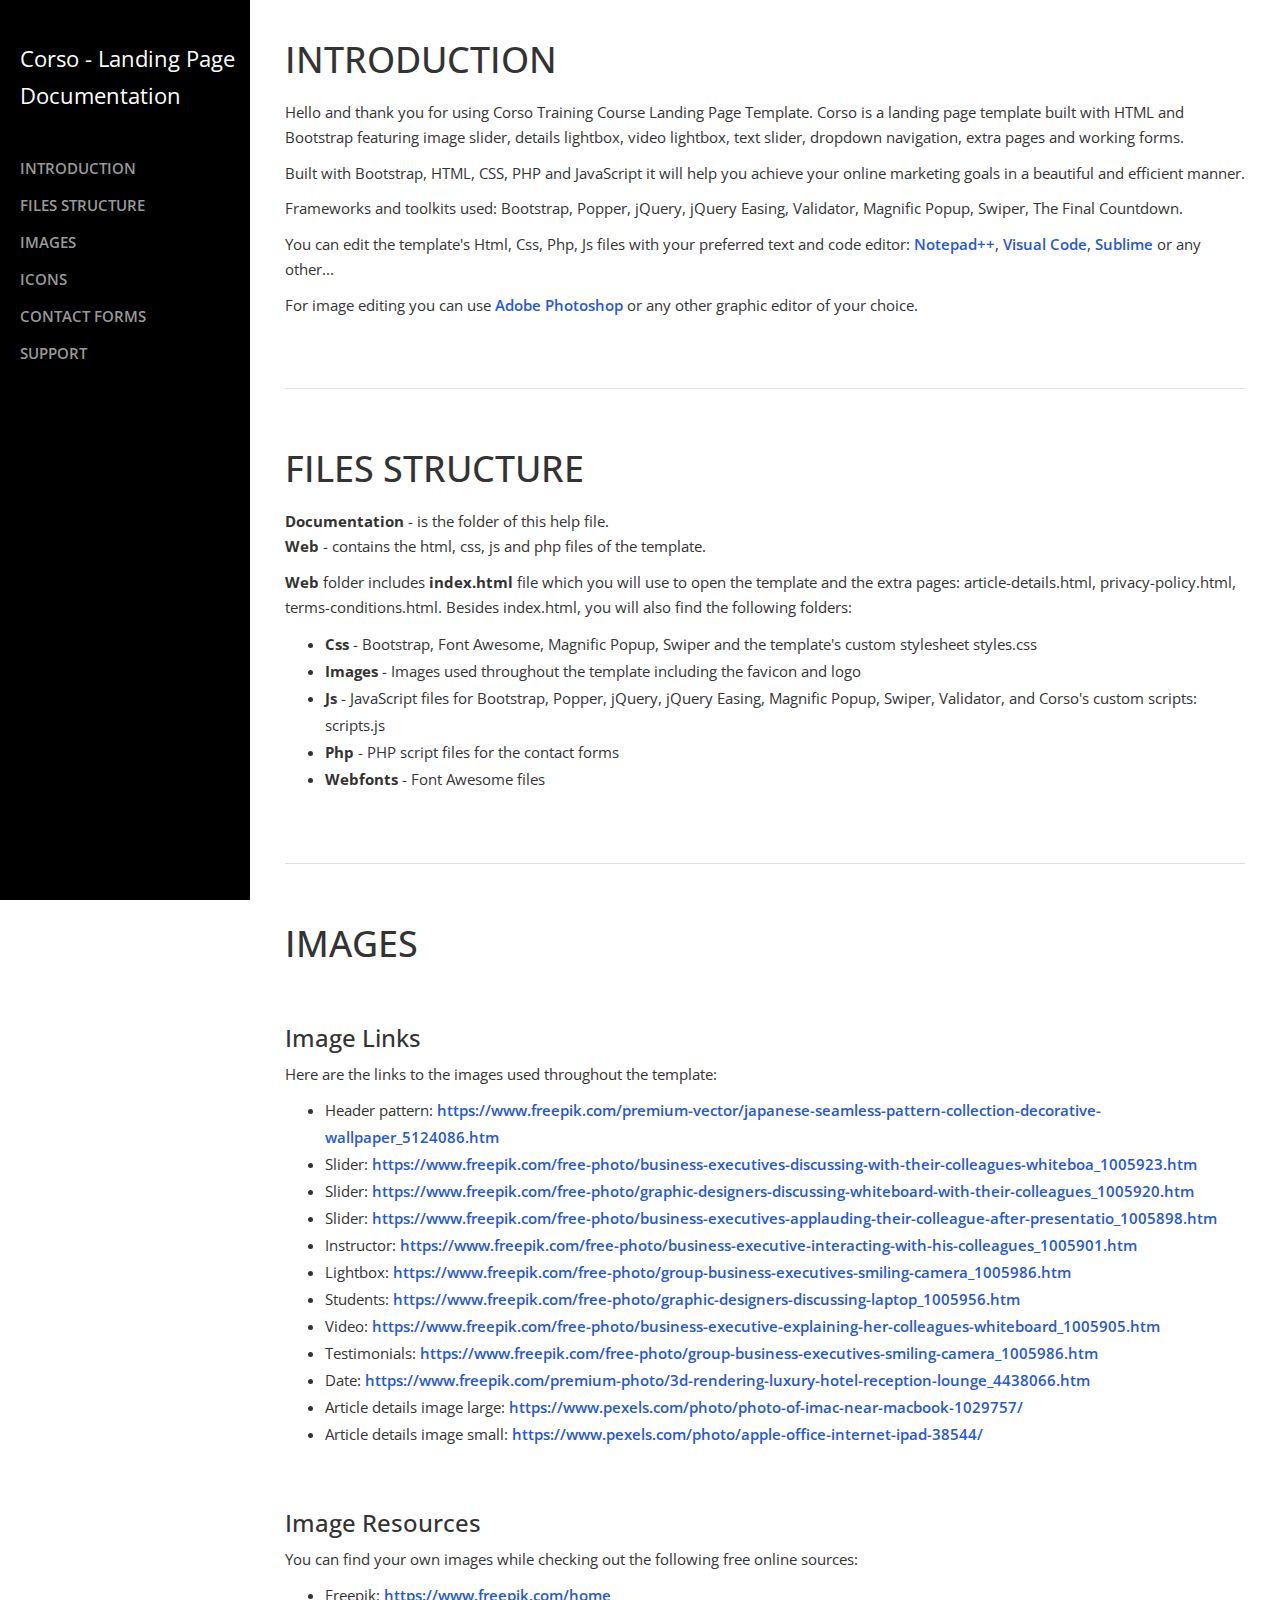
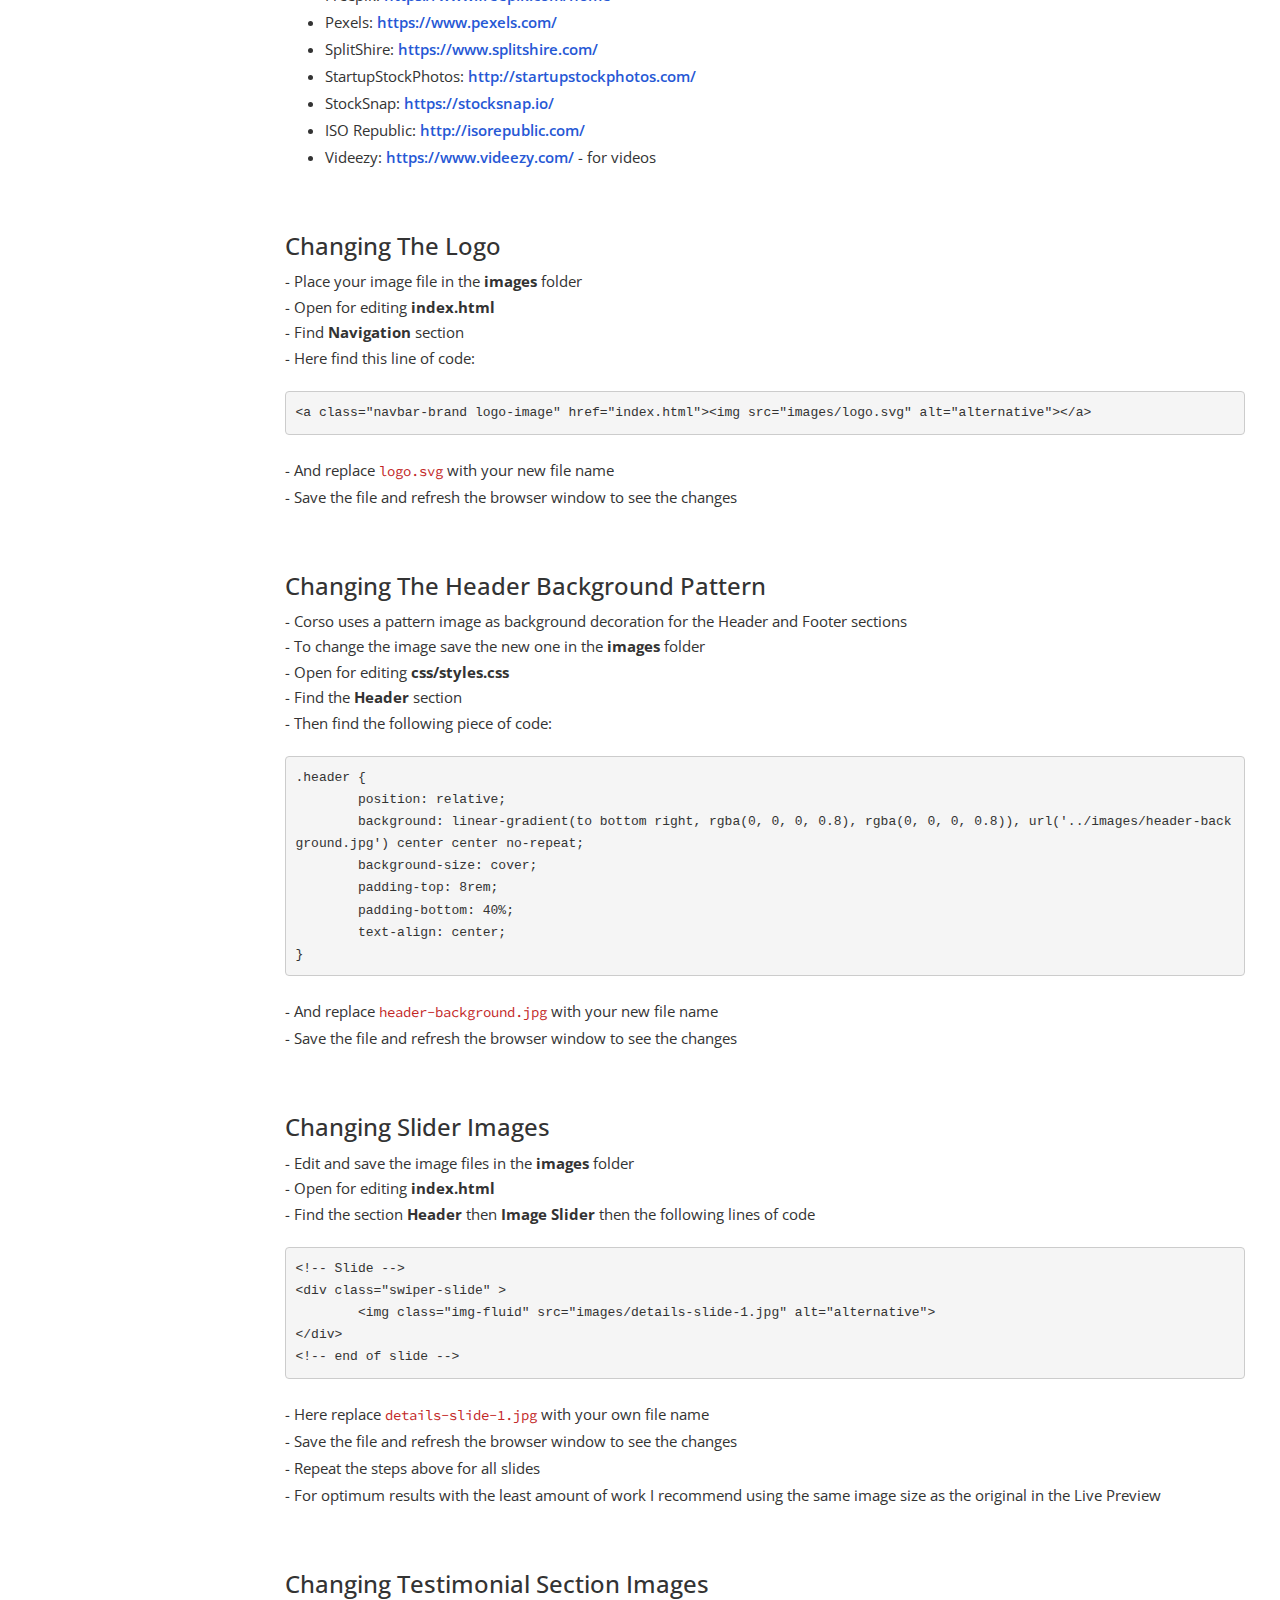
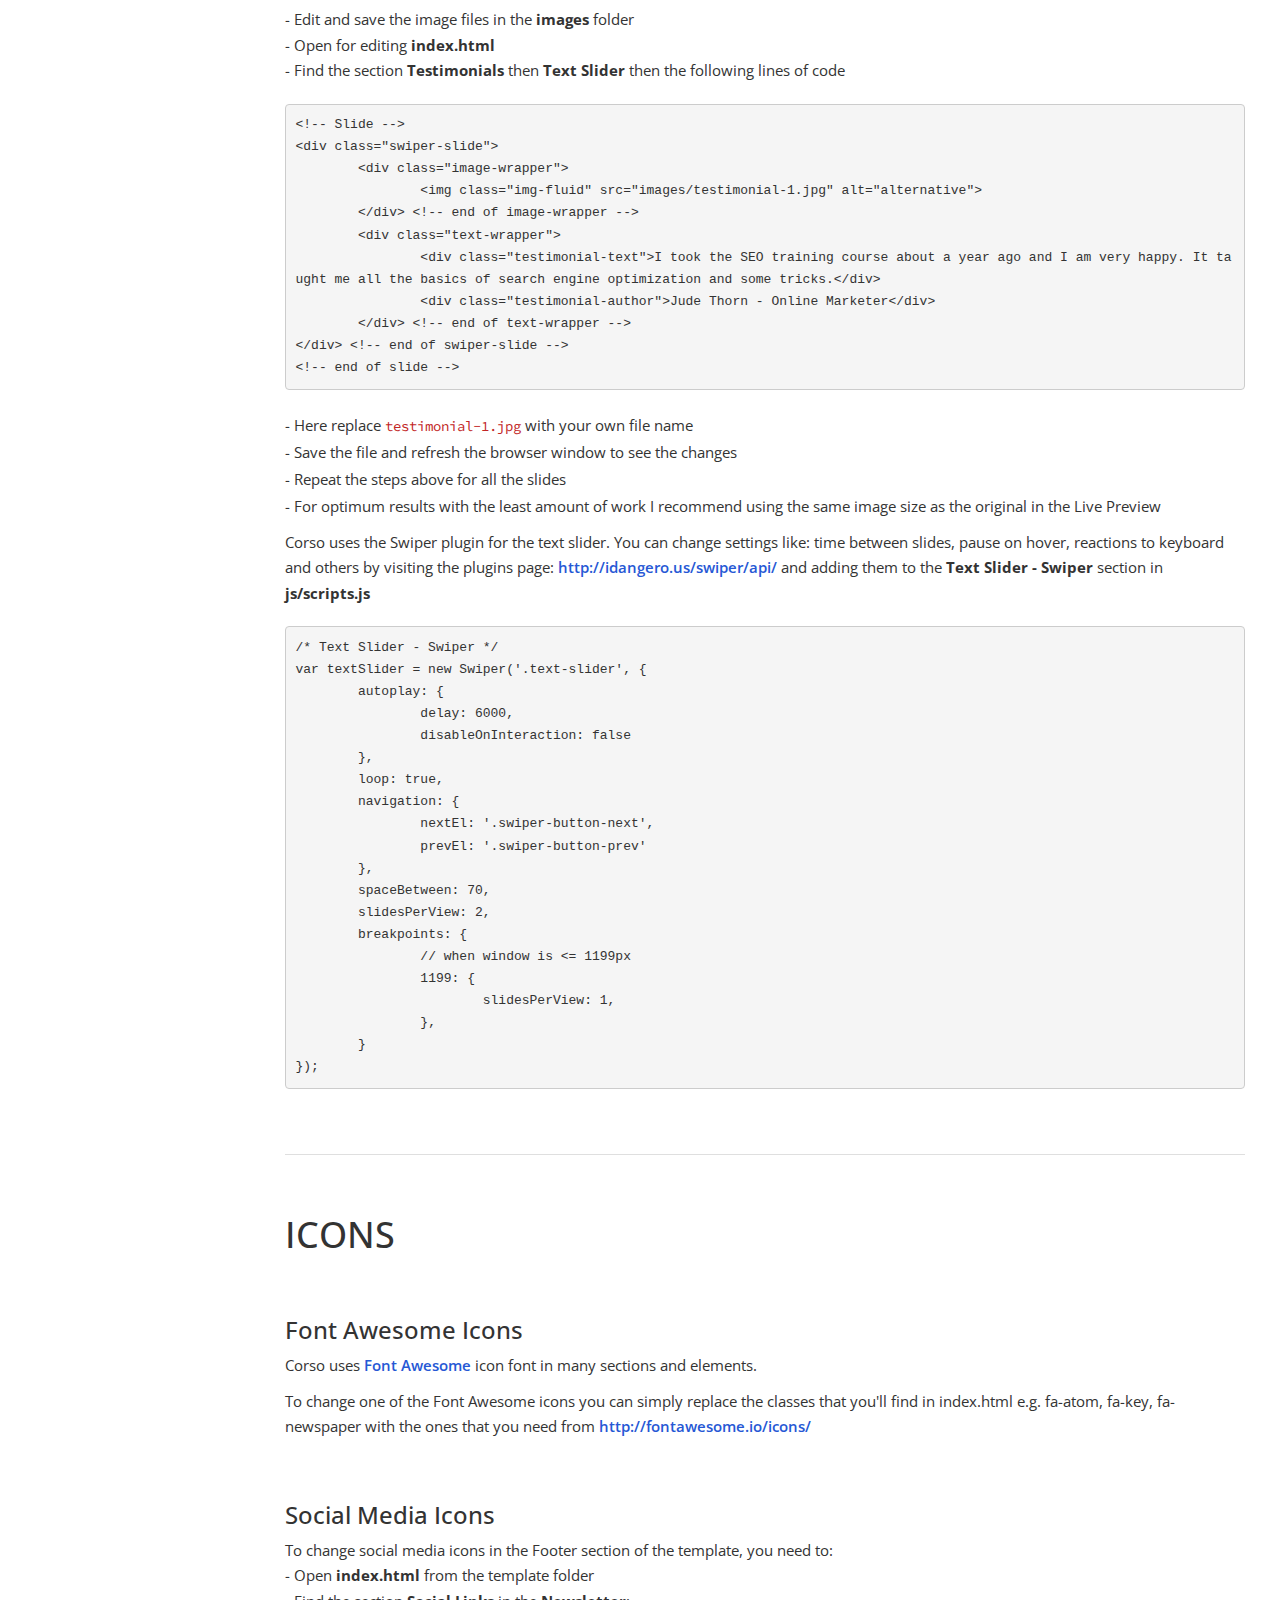
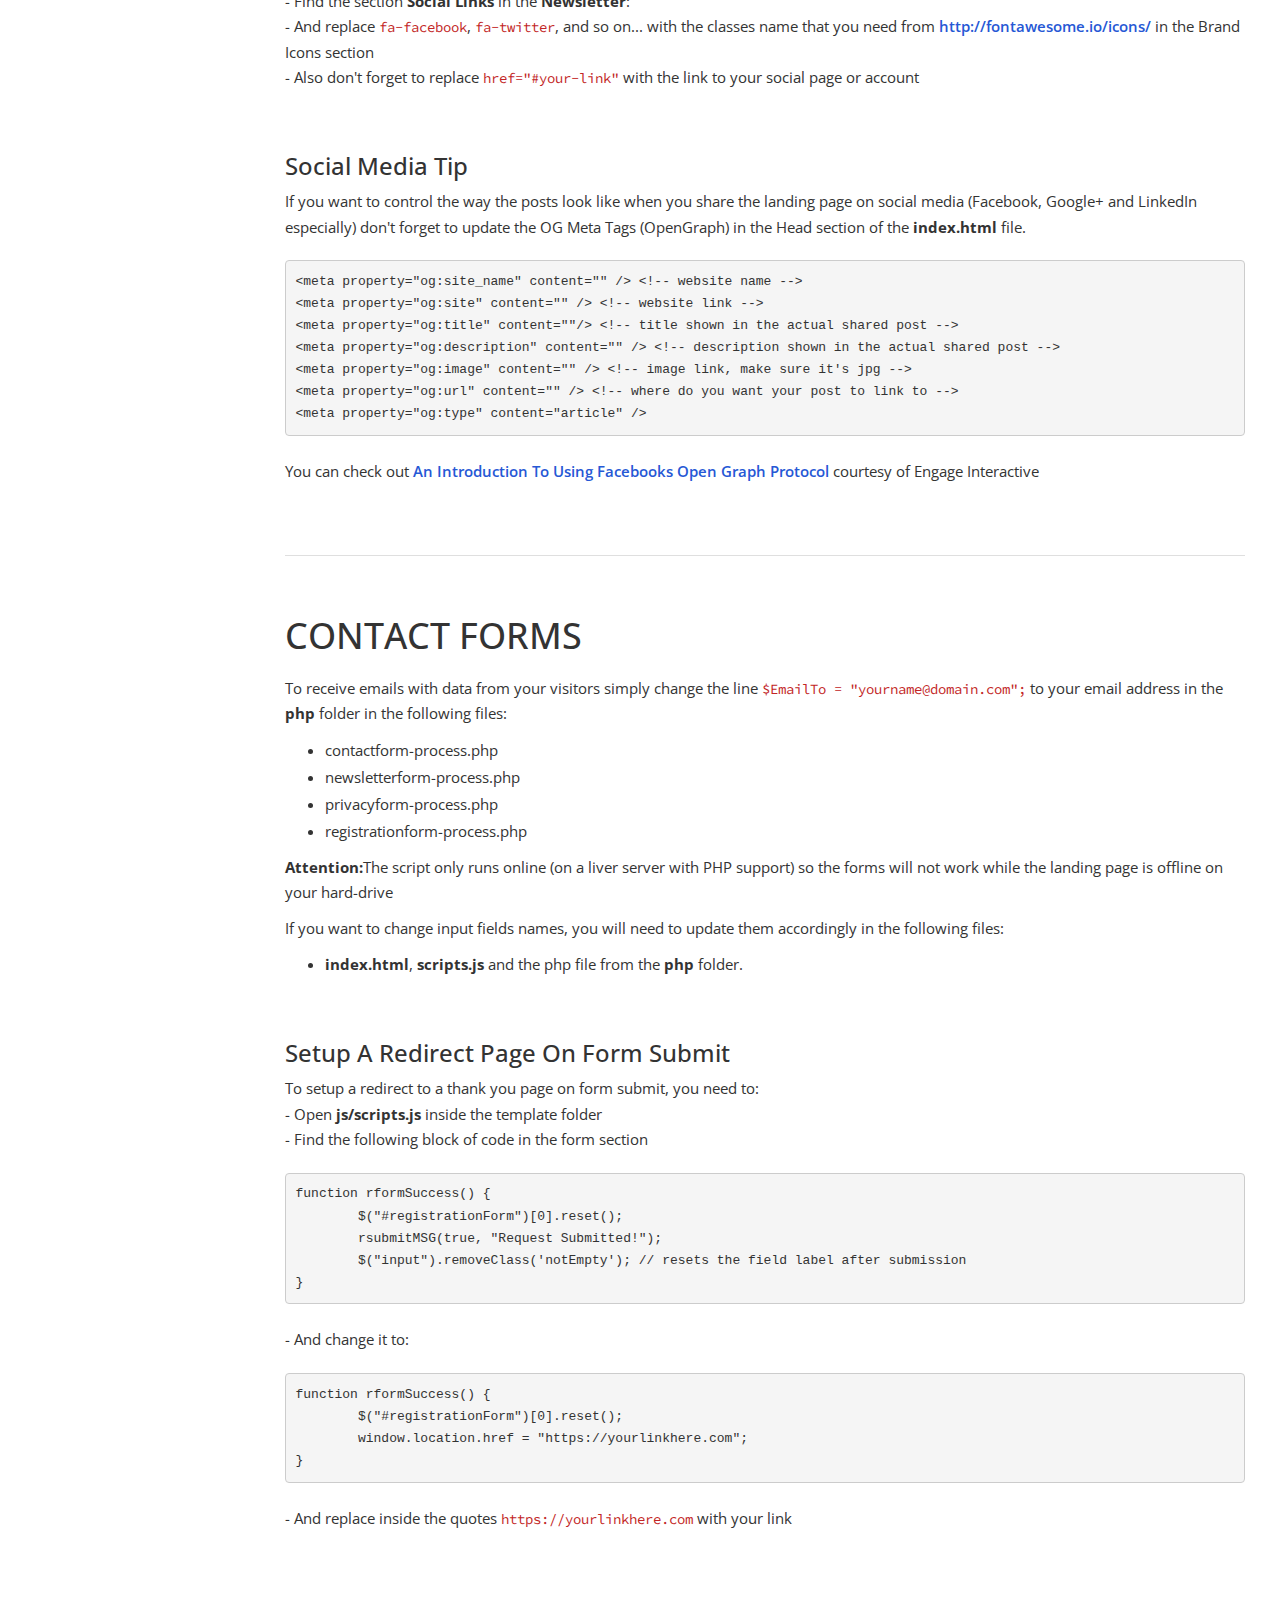
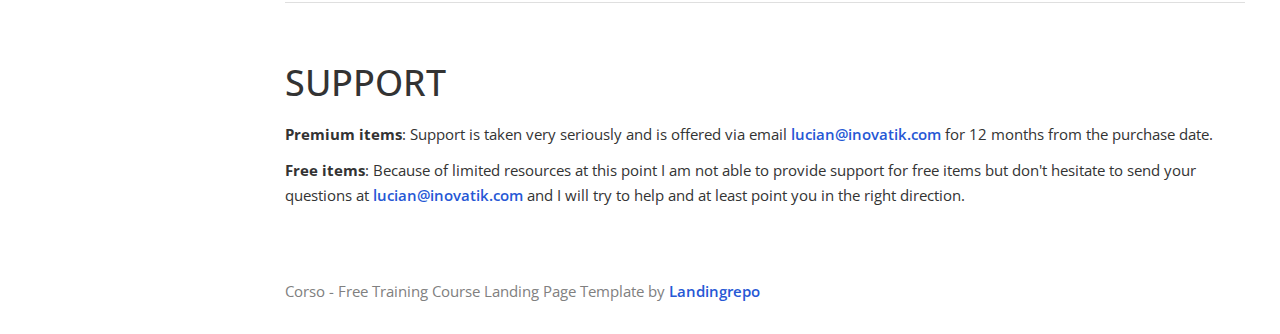
<file: documentation/index.html>
<!DOCTYPE html>
<html lang="en">
<head>

    <meta charset="utf-8">
    <meta http-equiv="X-UA-Compatible" content="IE=edge">
    <meta name="viewport" content="width=device-width, shrink-to-fit=no, initial-scale=1">
    <meta name="description" content="">
    <meta name="author" content="">
    <title>Documentation - Corso Training Course Landing Page Template</title>

    <!-- Styles -->
	<link href="https://fonts.googleapis.com/css?family=Source+Code+Pro:300,400,600" rel="stylesheet">
	<link href="https://fonts.googleapis.com/css?family=Open+Sans:300,400,600" rel="stylesheet">
    <link href="css/bootstrap.min.css" rel="stylesheet">
    <link href="css/styles.css" rel="stylesheet">

    <!-- HTML5 Shim and Respond.js IE8 support of HTML5 elements and media queries -->
    <!-- WARNING: Respond.js doesn't work if you view the page via file:// -->
    <!--[if lt IE 9]>
        <script src="https://oss.maxcdn.com/libs/html5shiv/3.7.0/html5shiv.js"></script>
        <script src="https://oss.maxcdn.com/libs/respond.js/1.4.2/respond.min.js"></script>
    <![endif]-->

</head>
<body>
    <div id="wrapper">

        <!-- Sidebar -->
        <div id="sidebar-wrapper">
			<p>Corso - Landing Page<br> Documentation</p>
            <ul class="sidebar-nav">
                <li class="sidebar-brand">
                </li>
                <li>
                    <a href="#introduction">INTRODUCTION</a>
                </li>
                <li>
                    <a href="#files">FILES STRUCTURE</a>
				</li>
				<li>
                    <a href="#images">IMAGES</a>
                </li>
                <li>
                    <a href="#icons">ICONS</a>
				</li>
				<li>
                    <a href="#forms">CONTACT FORMS</a>
                </li>
				<li>
                    <a href="#support">SUPPORT</a>
                </li>
            </ul>
        </div>
        <!-- end of sidebar wrapper -->


        <!-- Page Content -->
        <div id="page-content-wrapper">
            <div class="container-fluid">
                <div class="row">
                    <div id="introduction" class="col-lg-12">
                        <h1>INTRODUCTION</h1>
                        <p>Hello and thank you for using Corso Training Course Landing Page Template. Corso is a landing page template built with HTML and Bootstrap featuring image slider, details lightbox, video lightbox, text slider, dropdown navigation, extra pages and working forms.</p>
						<p>Built with Bootstrap, HTML, CSS, PHP and JavaScript it will help you achieve your online marketing goals in a beautiful and efficient manner.</p>
						<p>Frameworks and toolkits used: Bootstrap, Popper, jQuery, jQuery Easing, Validator, Magnific Popup, Swiper, The Final Countdown.</p>
						<p>You can edit the template's Html, Css, Php, Js files with your preferred text and code editor: <a href="https://notepad-plus-plus.org/">Notepad++</a>, <a href="https://code.visualstudio.com/">Visual Code</a>, <a href="https://www.sublimetext.com/">Sublime</a> or any other...</p>
						<p>For image editing you can use <a href="http://www.adobe.com/products/photoshop.html">Adobe Photoshop</a> or any other graphic editor of your choice.</p>
					</div> <!-- end of introduction -->
					
					
					<div class="col-lg-12"><hr></div> <!-- gray separator line -->
					
					
					<div id="files" class="col-lg-12">
                        <h1>FILES STRUCTURE</h1>
						<p>
							<b>Documentation</b> - is the folder of this help file.
							<br><b>Web</b> - contains the html, css, js and php files of the template.
						</p>
						<p><b>Web</b> folder includes <b>index.html</b> file which you will use to open the template and the extra pages: article-details.html, privacy-policy.html, terms-conditions.html. Besides index.html, you will also find the following folders:
							<ul>
								<li><b>Css</b> - Bootstrap, Font Awesome, Magnific Popup, Swiper and the template's custom stylesheet styles.css</li>
								<li><b>Images</b> - Images used throughout the template including the favicon and logo</li>
								<li><b>Js</b> - JavaScript files for Bootstrap, Popper, jQuery, jQuery Easing, Magnific Popup, Swiper, Validator, and Corso's custom scripts: scripts.js</li>
								<li><b>Php</b> - PHP script files for the contact forms</li>
								<li><b>Webfonts</b> - Font Awesome files</li>
							</ul>
						</p>
					</div> <!-- end of files structure -->


					<div class="col-lg-12"><hr></div> <!-- gray separator line -->


					<div id="images" class="col-lg-12">
						<h1>IMAGES</h1>
						<h3>Image Links</h3>
						<p>Here are the links to the images used throughout the template:
							<ul>
								<li>Header pattern: <a href="https://www.freepik.com/premium-vector/japanese-seamless-pattern-collection-decorative-wallpaper_5124086.htm">https://www.freepik.com/premium-vector/japanese-seamless-pattern-collection-decorative-wallpaper_5124086.htm</a></li>
								<li>Slider: <a href="https://www.freepik.com/free-photo/business-executives-discussing-with-their-colleagues-whiteboa_1005923.htm">https://www.freepik.com/free-photo/business-executives-discussing-with-their-colleagues-whiteboa_1005923.htm</a></li>
								<li>Slider: <a href="https://www.freepik.com/free-photo/graphic-designers-discussing-whiteboard-with-their-colleagues_1005920.htm">https://www.freepik.com/free-photo/graphic-designers-discussing-whiteboard-with-their-colleagues_1005920.htm</a></li>
								<li>Slider: <a href="https://www.freepik.com/free-photo/business-executives-applauding-their-colleague-after-presentatio_1005898.htm">https://www.freepik.com/free-photo/business-executives-applauding-their-colleague-after-presentatio_1005898.htm</a></li>
								<li>Instructor: <a href="https://www.freepik.com/free-photo/business-executive-interacting-with-his-colleagues_1005901.htm">https://www.freepik.com/free-photo/business-executive-interacting-with-his-colleagues_1005901.htm</a></li>
								<li>Lightbox: <a href="https://www.freepik.com/free-photo/group-business-executives-smiling-camera_1005986.htm">https://www.freepik.com/free-photo/group-business-executives-smiling-camera_1005986.htm</a></li>
								<li>Students: <a href="https://www.freepik.com/free-photo/graphic-designers-discussing-laptop_1005956.htm">https://www.freepik.com/free-photo/graphic-designers-discussing-laptop_1005956.htm</a></li>
								<li>Video: <a href="https://www.freepik.com/free-photo/business-executive-explaining-her-colleagues-whiteboard_1005905.htm">https://www.freepik.com/free-photo/business-executive-explaining-her-colleagues-whiteboard_1005905.htm</a></li>
								<li>Testimonials: <a href="https://www.freepik.com/free-photo/group-business-executives-smiling-camera_1005986.htm">https://www.freepik.com/free-photo/group-business-executives-smiling-camera_1005986.htm</a></li>
								<li>Date: <a href="https://www.freepik.com/premium-photo/3d-rendering-luxury-hotel-reception-lounge_4438066.htm">https://www.freepik.com/premium-photo/3d-rendering-luxury-hotel-reception-lounge_4438066.htm</a></li>
								<li>Article details image large: <a href="https://www.pexels.com/photo/photo-of-imac-near-macbook-1029757/">https://www.pexels.com/photo/photo-of-imac-near-macbook-1029757/</a></li>
								<li>Article details image small: <a href="https://www.pexels.com/photo/apple-office-internet-ipad-38544/">https://www.pexels.com/photo/apple-office-internet-ipad-38544/</a></li>
							</ul>
						</p>
						
						<h3>Image Resources</h3>
						<p>You can find your own images while checking out the following free online sources:
							<ul>
								<li>Freepik: <a href="https://www.pexels.com/">https://www.freepik.com/home</a></li>
								<li>Pexels: <a href="https://www.pexels.com/">https://www.pexels.com/</a></li>
								<li>SplitShire: <a href="https://www.splitshire.com/">https://www.splitshire.com/</a></li>
								<li>StartupStockPhotos: <a href="http://startupstockphotos.com/">http://startupstockphotos.com/</a></li>
								<li>StockSnap: <a href="https://stocksnap.io/">https://stocksnap.io/</a></li>
								<li>ISO Republic: <a href="http://isorepublic.com/">http://isorepublic.com/</a></li>
								<li>Videezy: <a href="https://www.videezy.com/">https://www.videezy.com/</a> - for videos</li>
							</ul>
						</p>

						<h3>Changing The Logo</h3>
						<p>
							- Place your image file in the <b>images</b> folder
							<br>- Open for editing <b>index.html</b>
							<br>- Find <b>Navigation</b> section
							<br>- Here find this line of code:
<pre class="code-format">
&lt;a class=&quot;navbar-brand logo-image&quot; href=&quot;index.html&quot;&gt;&lt;img src=&quot;images/logo.svg&quot; alt=&quot;alternative&quot;&gt;&lt;/a&gt; 
</pre>							
							<br>- And replace <span class="code">logo.svg</span> with your new file name
							<br>- Save the file and refresh the browser window to see the changes
						</p>
						
						<h3>Changing The Header Background Pattern</h3>
						<p>
							- Corso uses a pattern image as background decoration for the Header and Footer sections
							<br>- To change the image save the new one in the <b>images</b> folder
							<br>- Open for editing <b>css/styles.css</b>
							<br>- Find the <b>Header</b> section
							<br>- Then find the following piece of code:
<pre class="code-format">
.header {
	position: relative;
	background: linear-gradient(to bottom right, rgba(0, 0, 0, 0.8), rgba(0, 0, 0, 0.8)), url('../images/header-background.jpg') center center no-repeat;
	background-size: cover;
	padding-top: 8rem;
	padding-bottom: 40%;
	text-align: center;
}
</pre>						
							<br>- And replace <span class="code">header-background.jpg</span> with your new file name
							<br>- Save the file and refresh the browser window to see the changes
						</p>

						<h3>Changing Slider Images</h3>
						<p>
							- Edit and save the image files in the <b>images</b> folder
							<br>- Open for editing <b>index.html</b>
							<br>- Find the section <b>Header</b> then <b>Image Slider</b> then the following lines of code
<pre class="code-format">
&lt;!-- Slide --&gt;
&lt;div class=&quot;swiper-slide&quot; &gt;
	&lt;img class=&quot;img-fluid&quot; src=&quot;images/details-slide-1.jpg&quot; alt=&quot;alternative&quot;&gt;
&lt;/div&gt;
&lt;!-- end of slide --&gt;
</pre>							
							<br>- Here replace <span class="code">details-slide-1.jpg</span> with your own file name
							<br>- Save the file and refresh the browser window to see the changes
							<br>- Repeat the steps above for all slides
							<br>- For optimum results with the least amount of work I recommend using the same image size as the original in the Live Preview
						</p>

						<h3>Changing Testimonial Section Images</h3>
						<p>
							- Edit and save the image files in the <b>images</b> folder
							<br>- Open for editing <b>index.html</b>
							<br>- Find the section <b>Testimonials</b> then <b>Text Slider</b> then the following lines of code
<pre class="code-format">
&lt;!-- Slide --&gt;
&lt;div class=&quot;swiper-slide&quot;&gt;
	&lt;div class=&quot;image-wrapper&quot;&gt;
		&lt;img class=&quot;img-fluid&quot; src=&quot;images/testimonial-1.jpg&quot; alt=&quot;alternative&quot;&gt;
	&lt;/div&gt; &lt;!-- end of image-wrapper --&gt;
	&lt;div class=&quot;text-wrapper&quot;&gt;
		&lt;div class=&quot;testimonial-text&quot;&gt;I took the SEO training course about a year ago and I am very happy. It taught me all the basics of search engine optimization and some tricks.&lt;/div&gt;
		&lt;div class=&quot;testimonial-author&quot;&gt;Jude Thorn - Online Marketer&lt;/div&gt;
	&lt;/div&gt; &lt;!-- end of text-wrapper --&gt;
&lt;/div&gt; &lt;!-- end of swiper-slide --&gt;
&lt;!-- end of slide --&gt;
</pre>							
							<br>- Here replace <span class="code">testimonial-1.jpg</span> with your own file name
							<br>- Save the file and refresh the browser window to see the changes
							<br>- Repeat the steps above for all the slides
							<br>- For optimum results with the least amount of work I recommend using the same image size as the original in the Live Preview
						</p>
						<p>
							Corso uses the Swiper plugin for the text slider. You can change settings like: time between slides, pause on hover, reactions to keyboard and others by visiting the plugins page: <a href="http://idangero.us/swiper/api/">http://idangero.us/swiper/api/</a> and adding them to the <b>Text Slider - Swiper</b> section in <b>js/scripts.js</b>
<pre class="code-format">
/* Text Slider - Swiper */
var textSlider = new Swiper('.text-slider', {
	autoplay: {
		delay: 6000,
		disableOnInteraction: false
	},
	loop: true,
	navigation: {
		nextEl: '.swiper-button-next',
		prevEl: '.swiper-button-prev'
	},
	spaceBetween: 70,
	slidesPerView: 2,
	breakpoints: {
		// when window is <= 1199px
		1199: {
			slidesPerView: 1,
		},
	}
});
</pre>
						</p>
					</div> <!-- end of images -->


					<div class="col-lg-12"><hr></div> <!-- gray separator line -->
					
					
					<div id="icons" class="col-lg-12">
                        <h1>ICONS</h1>
						<h3>Font Awesome Icons</h3>
						<p>Corso uses <a href="http://fontawesome.io/">Font Awesome</a> icon font in many sections and elements.
						<p>To change one of the Font Awesome icons you can simply replace the classes that you'll find in index.html e.g. fa-atom, fa-key, fa-newspaper with the ones that you need from <a href="http://fontawesome.io/icons/">http://fontawesome.io/icons/</a></p>

						<h3>Social Media Icons</h3>
						<p>To change social media icons in the Footer section of the template, you need to: 
							<br>- Open <b>index.html</b> from the template folder
							<br>- Find the section <b>Social Links</b> in the <b>Newsletter</b>:
							<br>- And replace <span class="code">fa-facebook</span>, <span class="code">fa-twitter</span>, and so on... with the classes name that you need from <a href="http://fontawesome.io/icons/">http://fontawesome.io/icons/</a> in the Brand Icons section
							<br>- Also don't forget to replace <span class="code">href="#your-link"</span> with the link to your social page or account
						</p>

						<h3>Social Media Tip</h3>
						<p>If you want to control the way the posts look like when you share the landing page on social media (Facebook, Google+ and LinkedIn especially) don't forget to update the OG Meta Tags (OpenGraph) in the Head section of the <b>index.html</b> file.
<pre class="code-format">
&lt;meta property="og:site_name" content="" /&gt; &lt;!-- website name --&gt;
&lt;meta property="og:site" content="" /&gt; &lt;!-- website link --&gt;
&lt;meta property="og:title" content=""/&gt; &lt;!-- title shown in the actual shared post --&gt;
&lt;meta property="og:description" content="" /&gt; &lt;!-- description shown in the actual shared post --&gt;
&lt;meta property="og:image" content="" /&gt; &lt;!-- image link, make sure it's jpg --&gt;
&lt;meta property="og:url" content="" /&gt; &lt;!-- where do you want your post to link to --&gt;
&lt;meta property="og:type" content="article" /&gt;
</pre>
						<br>You can check out <a href="http://engageinteractive.co.uk/blog/an-introduction-to-using-facebooks-open-graph-protocol">An Introduction To Using Facebooks Open Graph Protocol</a> courtesy of Engage Interactive</p>
                    </div> <!-- end of icons -->
					

					<div class="col-lg-12"><hr></div> <!-- gray separator line -->
					

					<div id="forms" class="col-lg-12">
                        <h1>CONTACT FORMS</h1>
                        <p>To receive emails with data from your visitors simply change the line <span class="code">$EmailTo = "yourname@domain.com";</span> to your email address in the <b>php</b> folder in the following files:</p>
						<ul>
							<li>contactform-process.php</li>
							<li>newsletterform-process.php</li>
							<li>privacyform-process.php</li>
							<li>registrationform-process.php</li>
						</ul>
						<p><b>Attention:</b>The script only runs online (on a liver server with PHP support) so the forms will not work while the landing page is offline on your hard-drive</p>
						<p>If you want to change input fields names, you will need to update them accordingly in the following files:</p>
						<ul>
							<li><b>index.html</b>, <b>scripts.js</b> and the php file from the <b>php</b> folder.</li>
						</ul>

						<h3>Setup A Redirect Page On Form Submit</h3>
						<p>
							To setup a redirect to a thank you page on form submit, you need to: 
							<br>- Open <b>js/scripts.js</b> inside the template folder
							<br>- Find the following block of code in the form section 
<pre class="code-format">
function rformSuccess() {
	$("#registrationForm")[0].reset();
	rsubmitMSG(true, "Request Submitted!");
	$("input").removeClass('notEmpty'); // resets the field label after submission
}
</pre>
							<br>- And change it to:
<pre class="code-format">
function rformSuccess() {
	$("#registrationForm")[0].reset();
	window.location.href = "https://yourlinkhere.com";
}
</pre>
							<br>- And replace inside the quotes <span class="code">https://yourlinkhere.com</span> with your link
						</p>
					</div> <!-- end of contact form and privacy policy form -->
						
					
					<div class="col-lg-12"><hr></div> <!-- gray separator line -->

					
					<div id="support" class="col-lg-12">
						<h1>SUPPORT</h1>
						<p><b>Premium items</b>: Support is taken very seriously and is offered via email <a href="mailto:lucian@inovatik.com">lucian@inovatik.com</a> for 12 months from the purchase date.</p>
						<p><b>Free items</b>: Because of limited resources at this point I am not able to provide support for free items but don't hesitate to send your questions at <a href="mailto:lucian@inovatik.com">lucian@inovatik.com</a> and I will try to help and at least point you in the right direction.</p>
					</div> <!-- end of support -->
										
					<div class="col-lg-12">
						<p class="footer">Corso - Free Training Course Landing Page Template by <a href="https://landingrepo.com">Landingrepo</a></p>
					</div>
                </div>
            </div>
        </div> <!-- end of page content wrapper -->
    </div> <!-- end of wrapper -->
    

    <!-- Scripts Libraries -->
    <script src="js/jquery.js" type="text/javascript"></script>
    <script src="js/bootstrap.min.js" type="text/javascript"></script>

	
	<!-- Custom Scripts -->
    <script>
    <!-- Menu Toggle Script -->
	$("#menu-toggle").click(function(e) {
        e.preventDefault();
        $("#wrapper").toggleClass("toggled");
    });
	
	/* Smooth Scrolling To Anchors  */
		$(function() {
			$('a[href*="#"]:not([data-toggle="tab"])').click(function() {
				if (location.pathname.replace(/^\//,'') == this.pathname.replace(/^\//,'') && location.hostname == this.hostname) {
					var target = $(this.hash);
					target = target.length ? target : $('[name=' + this.hash.slice(1) +']');
					if (target.length) {
						$('html, body').animate({
							scrollTop: target.offset().top
						}, 700);
						return false;
					}
				}
			});
		});
	</script>

</body>
</html>
</file>
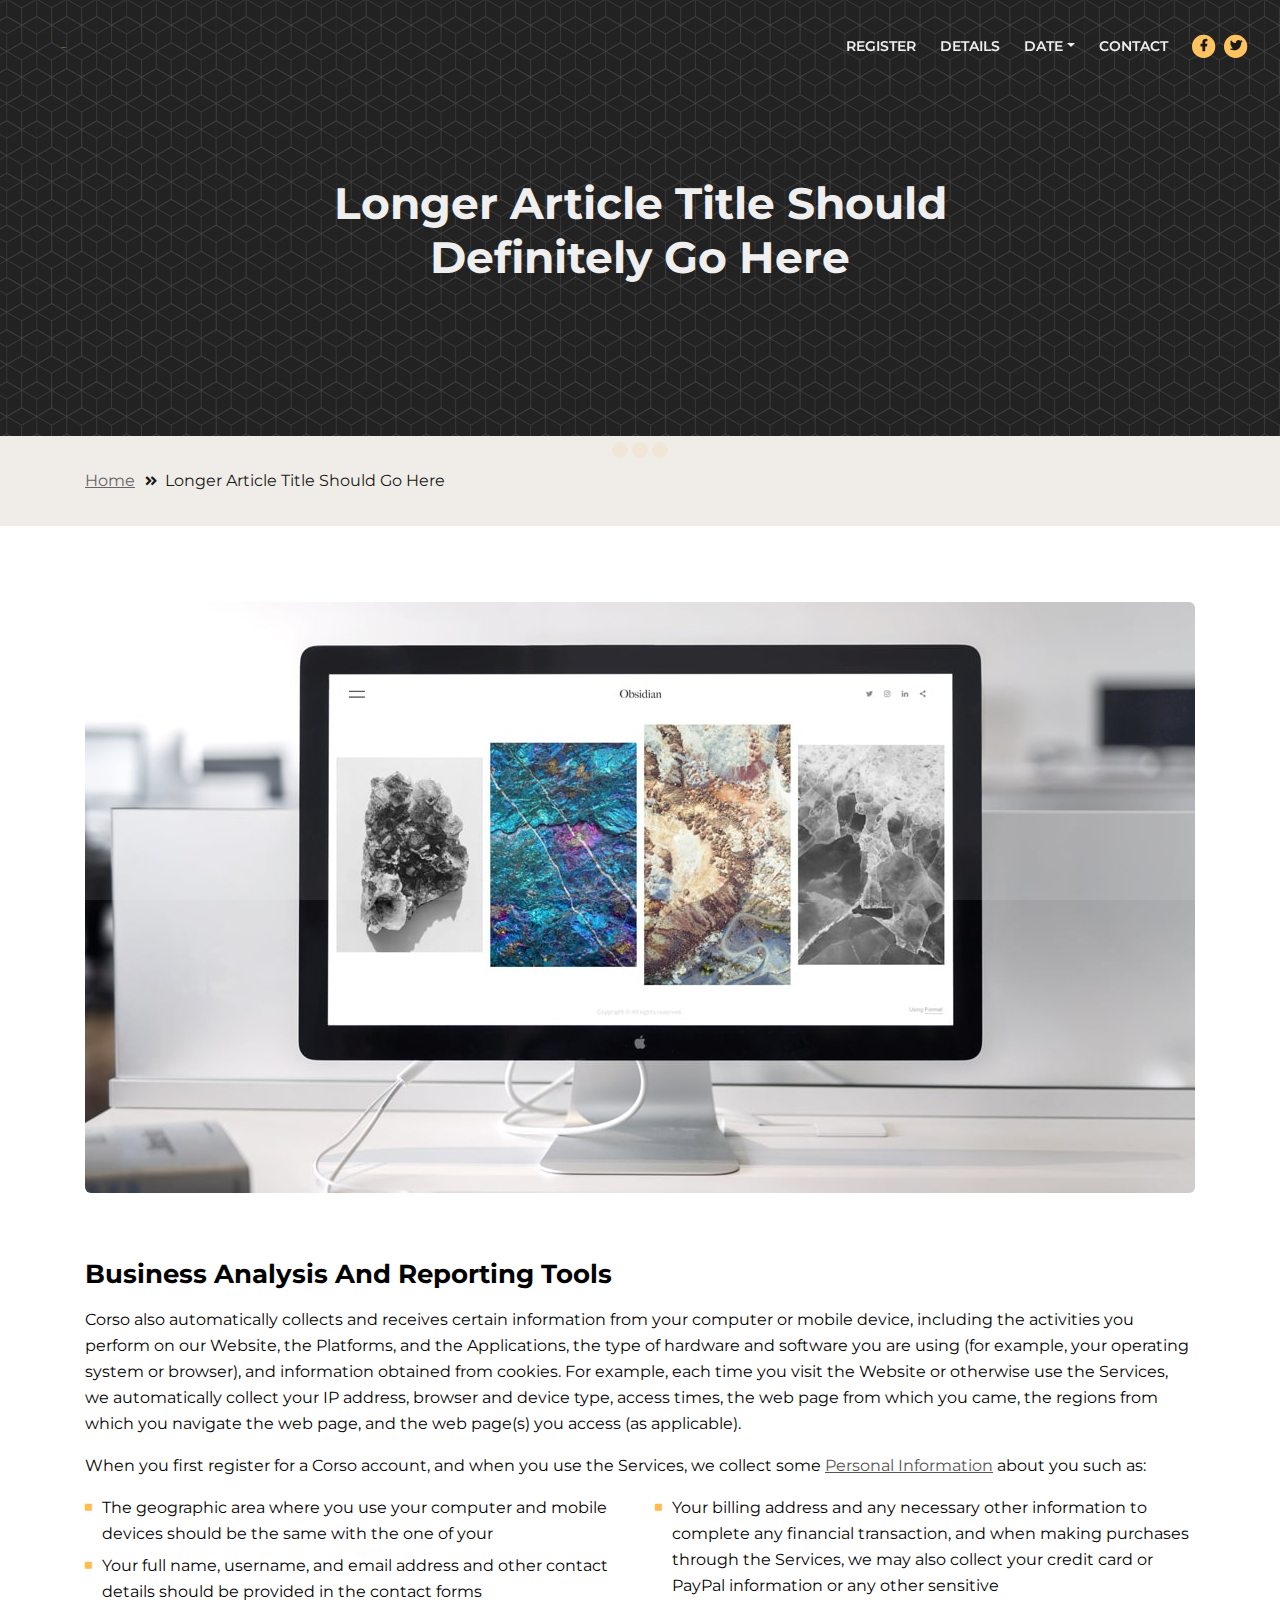
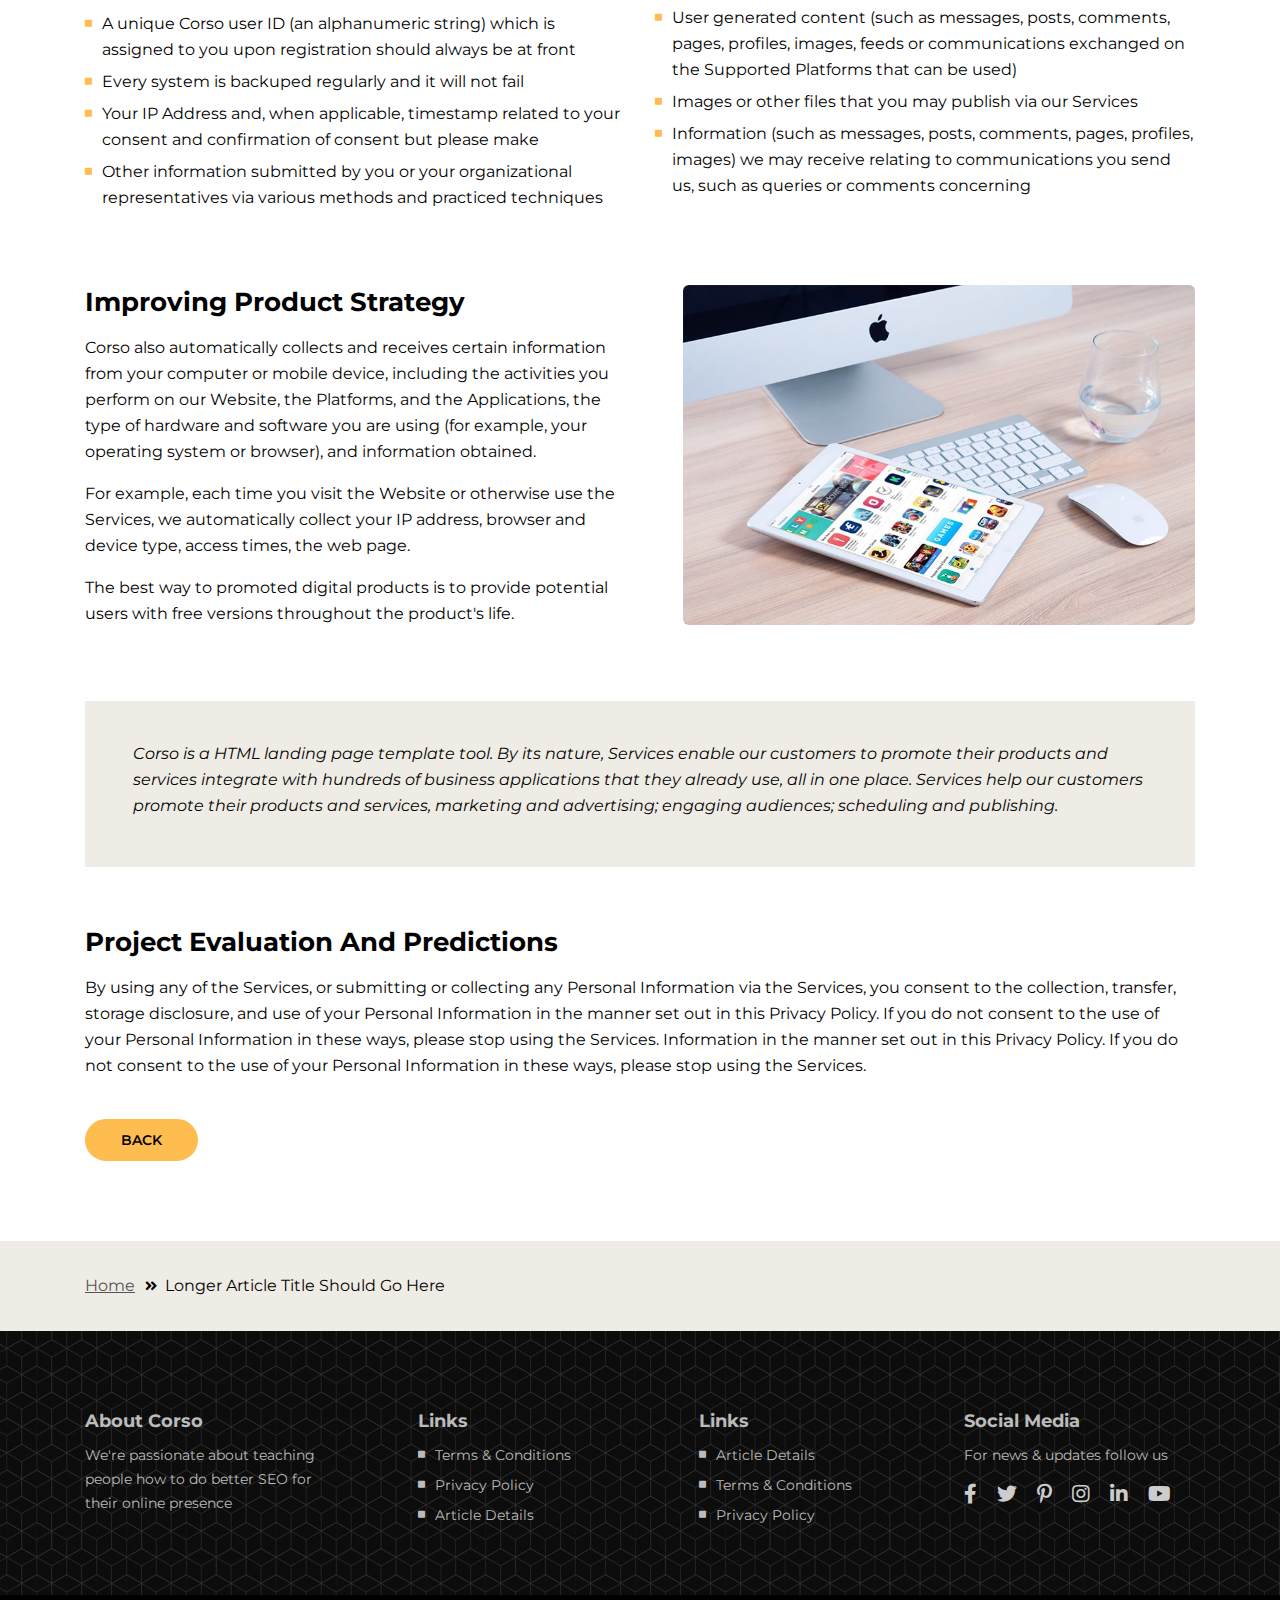
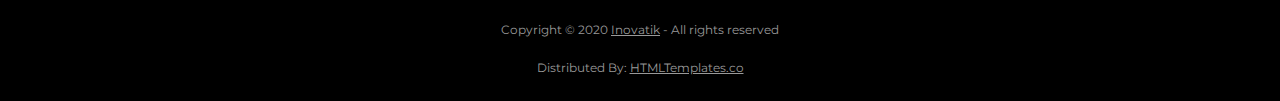
<file: article-details.html>
<!DOCTYPE html>
<html lang="en">
<head>
    <meta charset="utf-8">
    <meta name="viewport" content="width=device-width, initial-scale=1, shrink-to-fit=no">
    
    <!-- SEO Meta Tags -->
    <meta name="description" content="Landing page template built with HTML and Bootstrap 4 for presenting training courses, classes, workshops and for convincing visitors to register using the form.">
    <meta name="author" content="Inovatik">

    <!-- OG Meta Tags to improve the way the post looks when you share the page on LinkedIn, Facebook, Google+ -->
	<meta property="og:site_name" content="" /> <!-- website name -->
	<meta property="og:site" content="" /> <!-- website link -->
	<meta property="og:title" content=""/> <!-- title shown in the actual shared post -->
	<meta property="og:description" content="" /> <!-- description shown in the actual shared post -->
	<meta property="og:image" content="" /> <!-- image link, make sure it's jpg -->
	<meta property="og:url" content="" /> <!-- where do you want your post to link to -->
	<meta property="og:type" content="article" />

    <!-- Website Title -->
    <title>Article Details - Corso</title>
    
    <!-- Styles -->
    <link href="https://fonts.googleapis.com/css?family=Montserrat:400,400i,600,700,700i&display=swap" rel="stylesheet">
    <link href="css/bootstrap.css" rel="stylesheet">
    <link href="css/fontawesome-all.css" rel="stylesheet">
    <link href="css/swiper.css" rel="stylesheet">
	<link href="css/magnific-popup.css" rel="stylesheet">
    <link href="css/styles.css" rel="stylesheet">
	
	<!-- Favicon  -->
    <link rel="icon" href="images/favicon.png">
</head>
<body data-spy="scroll" data-target=".fixed-top">
    
    <!-- Preloader -->
	<div class="spinner-wrapper">
        <div class="spinner">
            <div class="bounce1"></div>
            <div class="bounce2"></div>
            <div class="bounce3"></div>
        </div>
    </div>
    <!-- end of preloader -->
    

    <!-- Navigation -->
    <nav class="navbar navbar-expand-lg navbar-dark navbar-custom fixed-top">

        <!-- Text Logo - Use this if you don't have a graphic logo -->
        <!-- <a class="navbar-brand logo-text page-scroll" href="index.html">Corso</a> -->

        <!-- Image Logo -->
        <a class="navbar-brand logo-image" href="index.html"><img src="images/logo.svg" alt="alternative"></a>
        
        <!-- Mobile Menu Toggle Button -->
        <button class="navbar-toggler" type="button" data-toggle="collapse" data-target="#navbarsExampleDefault" aria-controls="navbarsExampleDefault" aria-expanded="false" aria-label="Toggle navigation">
            <span class="navbar-toggler-awesome fas fa-bars"></span>
            <span class="navbar-toggler-awesome fas fa-times"></span>
        </button>
        <!-- end of mobile menu toggle button -->

        <div class="collapse navbar-collapse" id="navbarsExampleDefault">
            <ul class="navbar-nav ml-auto">
                <li class="nav-item">
                    <a class="nav-link page-scroll" href="index.html#register">REGISTER <span class="sr-only">(current)</span></a>
                </li>
                <li class="nav-item">
                    <a class="nav-link page-scroll" href="index.html#description">DETAILS</a>
                </li>

                <!-- Dropdown Menu -->          
                <li class="nav-item dropdown">
                    <a class="nav-link dropdown-toggle page-scroll" href="index.html#date" id="navbarDropdown" role="button" aria-haspopup="true" aria-expanded="false">DATE</a>
                    <div class="dropdown-menu" aria-labelledby="navbarDropdown">
                        <a class="dropdown-item" href="article-details.html"><span class="item-text">ARTICLE DETAILS</span></a>
                        <div class="dropdown-divider"></div>
                        <a class="dropdown-item" href="terms-conditions.html"><span class="item-text">TERMS CONDITIONS</span></a>
                        <div class="dropdown-divider"></div>
                        <a class="dropdown-item" href="privacy-policy.html"><span class="item-text">PRIVACY POLICY</span></a>
                    </div>
                </li>
                <!-- end of dropdown menu -->

                <li class="nav-item">
                    <a class="nav-link page-scroll" href="index.html#contact">CONTACT</a>
                </li>
            </ul>
            <span class="nav-item social-icons">
                <span class="fa-stack">
                    <a href="#your-link">
                        <i class="fas fa-circle fa-stack-2x"></i>
                        <i class="fab fa-facebook-f fa-stack-1x"></i>
                    </a>
                </span>
                <span class="fa-stack">
                    <a href="#your-link">
                        <i class="fas fa-circle fa-stack-2x"></i>
                        <i class="fab fa-twitter fa-stack-1x"></i>
                    </a>
                </span>
            </span>
        </div>
    </nav> <!-- end of navbar -->
    <!-- end of navigation -->


    <!-- Header -->
    <header id="header" class="ex-header">
        <div class="container">
            <div class="row">
                <div class="col-md-12">
                    <h1 class="white">Longer Article Title Should Definitely Go Here</h1>
                </div> <!-- end of col -->
            </div> <!-- end of row -->
        </div> <!-- end of container -->
    </header> <!-- end of ex-header -->
    <!-- end of header -->


    <!-- Breadcrumbs -->
    <div class="ex-basic-1">
        <div class="container">
            <div class="row">
                <div class="col-lg-12">
                    <div class="breadcrumbs">
                        <a href="index.html">Home</a><i class="fa fa-angle-double-right"></i><span>Longer Article Title Should Go Here</span>
                    </div> <!-- end of breadcrumbs -->
                </div> <!-- end of col -->
            </div> <!-- end of row -->
        </div> <!-- end of container -->
    </div> <!-- end of ex-basic-1 -->
    <!-- end of breadcrumbs -->


    <!-- Privacy Content -->
    <div class="ex-basic-2">
        <div class="container">
            <div class="row">
                <div class="col-lg-12">
                    <div class="image-container-large">
                        <img class="img-fluid" src="images/article-details-large.jpg" alt="alternative">
                    </div> <!-- end of image-container-large -->
                    <div class="text-container">
                        <h3>Business Analysis And Reporting Tools</h3>
                        <p>Corso also automatically collects and receives certain information from your computer or mobile device, including the activities you perform on our Website, the Platforms, and the Applications, the type of hardware and software you are using (for example, your operating system or browser), and information obtained from cookies. For example, each time you visit the Website or otherwise use the Services, we automatically collect your IP address, browser and device type, access times, the web page from which you came, the regions from which you navigate the web page, and the web page(s) you access (as applicable).</p>
                        <p>When you first register for a Corso account, and when you use the Services, we collect some <a href="#your-link">Personal Information</a> about you such as:</p>
                        <div class="row">
                            <div class="col-md-6">
                                <ul class="list-unstyled li-space-lg">
                                    <li class="media">
                                        <i class="fas fa-square"></i>
                                        <div class="media-body">The geographic area where you use your computer and mobile devices should be the same with the one of your</div>
                                    </li>
                                    <li class="media">
                                        <i class="fas fa-square"></i>
                                        <div class="media-body">Your full name, username, and email address and other contact details should be provided in the contact forms</div>
                                    </li>
                                    <li class="media">
                                        <i class="fas fa-square"></i>
                                        <div class="media-body">A unique Corso user ID (an alphanumeric string) which is assigned to you upon registration should always be at front</div>
                                    </li>
                                    <li class="media">
                                        <i class="fas fa-square"></i>
                                        <div class="media-body">Every system is backuped regularly and it will not fail</div>
                                    </li>
                                    <li class="media">
                                        <i class="fas fa-square"></i>
                                        <div class="media-body">Your IP Address and, when applicable, timestamp related to your consent and confirmation of consent but please make</div>
                                    </li>
                                    <li class="media">
                                        <i class="fas fa-square"></i>
                                        <div class="media-body">Other information submitted by you or your organizational representatives via various methods and practiced techniques</div>
                                    </li>
                                </ul>
                            </div> <!-- end of col -->

                            <div class="col-md-6">
                                <ul class="list-unstyled li-space-lg">
                                    <li class="media">
                                        <i class="fas fa-square"></i>
                                        <div class="media-body">Your billing address and any necessary other information to complete any financial transaction, and when making purchases through the Services, we may also collect your credit card or PayPal information or any other sensitive</div>
                                    </li>
                                    <li class="media">
                                        <i class="fas fa-square"></i>
                                        <div class="media-body">User generated content (such as messages, posts, comments, pages, profiles, images, feeds or communications exchanged on the Supported Platforms that can be used)</div>
                                    </li>
                                    <li class="media">
                                        <i class="fas fa-square"></i>
                                        <div class="media-body">Images or other files that you may publish via our Services</div>
                                    </li>
                                    <li class="media">
                                        <i class="fas fa-square"></i>
                                        <div class="media-body">Information (such as messages, posts, comments, pages, profiles, images) we may receive relating to communications you send us, such as queries or comments concerning</div>
                                    </li>
                                </ul>
                            </div> <!-- end of col -->
                        </div> <!-- end of row -->
                    </div> <!-- end of text-container-->
                    
                    <div class="text-container">
                        <div class="row">
                            <div class="col-md-6">
                                <h3>Improving Product Strategy</h3>
                                <p>Corso also automatically collects and receives certain information from your computer or mobile device, including the activities you perform on our Website, the Platforms, and the Applications, the type of hardware and software you are using (for example, your operating system or browser), and information obtained.</p>
                                <p>For example, each time you visit the Website or otherwise use the Services, we automatically collect your IP address, browser and device type, access times, the web page.</p>
                                <p>The best way to promoted digital products is to provide potential users with free versions throughout the product's life.</p>
                            </div> <!-- end of col -->
                            <div class="col-md-6">
                                <div class="image-container-small">
                                    <img class="img-fluid" src="images/article-details-small.jpg" alt="alternative">
                                </div> <!-- end of image-container-small -->
                            </div> <!-- end of col -->
                        </div> <!-- end of row -->
                    </div> <!-- end of text-container -->

                    <div class="text-container dark">
                        <p class="testimonial-text">Corso is a HTML landing page template tool. By its nature, Services enable our customers to promote their products and services integrate with hundreds of business applications that they already use, all in one place. Services help our customers promote their products and services, marketing and advertising; engaging audiences; scheduling and publishing.</p>
                    </div> <!-- end of text container -->

                    <div class="text-container last">
                        <h3>Project Evaluation And Predictions</h3>
					    <p>By using any of the Services, or submitting or collecting any Personal Information via the Services, you consent to the collection, transfer, storage disclosure, and use of your Personal Information in the manner set out in this Privacy Policy. If you do not consent to the use of your Personal Information in these ways, please stop using the Services. Information in the manner set out in this Privacy Policy. If you do not consent to the use of your Personal Information in these ways, please stop using the Services.</p>
                    </div> <!-- end of text-container -->
                    <a class="btn-solid-reg" href="index.html">BACK</a>
                </div> <!-- end of col-->
            </div> <!-- end of row -->
        </div> <!-- end of container -->
    </div> <!-- end of ex-basic-2 -->
    <!-- end of privacy content -->


    <!-- Breadcrumbs -->
    <div class="ex-basic-1">
        <div class="container">
            <div class="row">
                <div class="col-lg-12">
                    <div class="breadcrumbs">
                        <a href="index.html">Home</a><i class="fa fa-angle-double-right"></i><span>Longer Article Title Should Go Here</span>
                    </div> <!-- end of breadcrumbs -->
                </div> <!-- end of col -->
            </div> <!-- end of row -->
        </div> <!-- end of container -->
    </div> <!-- end of ex-basic-1 -->
    <!-- end of breadcrumbs -->

    
    <!-- Footer -->
    <div class="footer">
        <div class="container">
            <div class="row">
                <div class="col-md-3">
                    <div class="footer-col first">
                        <h5>About Corso</h5>
                        <p class="p-small">We're passionate about teaching people how to do better SEO for their online presence</p>
                    </div>
                </div> <!-- end of col -->
                <div class="col-md-3">
                    <div class="footer-col second">
                        <h5>Links</h5>
                        <ul class="list-unstyled li-space-lg p-small">
                            <li class="media">
                                <i class="fas fa-square"></i>
                                <div class="media-body"><a href="terms-conditions.html">Terms & Conditions</a></div>
                            </li>
                            <li class="media">
                                <i class="fas fa-square"></i>
                                <div class="media-body"><a href="privacy-policy.html">Privacy Policy</a></div>
                            </li>
                            <li class="media">
                                <i class="fas fa-square"></i>
                                <div class="media-body"><a href="article-details.html">Article Details</a></div>
                            </li>
                        </ul>
                    </div>
                </div> <!-- end of col -->
                <div class="col-md-3">
                    <div class="footer-col third">
                        <h5>Links</h5>
                        <ul class="list-unstyled li-space-lg p-small">
                            <li class="media">
                                <i class="fas fa-square"></i>
                                <div class="media-body"><a href="article-details.html">Article Details</a></div>
                            </li>
                            <li class="media">
                                <i class="fas fa-square"></i>
                                <div class="media-body"><a href="terms-conditions.html">Terms & Conditions</a></div>
                            </li>
                            <li class="media">
                                <i class="fas fa-square"></i>
                                <div class="media-body"><a href="privacy-policy.html">Privacy Policy</a></div>
                            </li>
                        </ul>
                    </div>
                </div> <!-- end of col -->
                <div class="col-md-3">
                    <div class="footer-col fourth">
                        <h5>Social Media</h5>
                        <p class="p-small">For news & updates follow us</p>
                        <a href="#your-link">
                            <i class="fab fa-facebook-f"></i>
                        </a>
                        <a href="#your-link">
                            <i class="fab fa-twitter"></i>
                        </a>
                        <a href="#your-link">
                            <i class="fab fa-pinterest-p"></i>
                        </a>
                        <a href="#your-link">
                            <i class="fab fa-instagram"></i>
                        </a>
                        <a href="#your-link">
                            <i class="fab fa-linkedin-in"></i>
                        </a>
                        <a href="#your-link">
                            <i class="fab fa-youtube"></i>
                        </a>
                    </div> 
                </div> <!-- end of col -->
            </div> <!-- end of row -->
        </div> <!-- end of container -->
    </div> <!-- end of footer -->  
    <!-- end of footer -->


    <!-- Copyright -->
    <div class="copyright">
        <div class="container">
            <div class="row">
                <div class="col-lg-12">
                    <p class="p-small">Copyright © 2020 <a href="https://inovatik.com">Inovatik</a> - All rights reserved</p>
                    <p class="p-small">Distributed By: <a href="https://htmltemplates.co" target="_blank">HTMLTemplates.co</a></p>
                </div> <!-- end of col -->
            </div> <!-- enf of row -->
        </div> <!-- end of container -->
    </div> <!-- end of copyright --> 
    <!-- end of copyright -->
    
    	
    <!-- Scripts -->
    <script src="js/jquery.min.js"></script> <!-- jQuery for Bootstrap's JavaScript plugins -->
    <script src="js/popper.min.js"></script> <!-- Popper tooltip library for Bootstrap -->
    <script src="js/bootstrap.min.js"></script> <!-- Bootstrap framework -->
    <script src="js/jquery.easing.min.js"></script> <!-- jQuery Easing for smooth scrolling between anchors -->
    <script src="js/jquery.countdown.min.js"></script> <!-- The Final Countdown plugin for jQuery -->
    <script src="js/swiper.min.js"></script> <!-- Swiper for image and text sliders -->
    <script src="js/jquery.magnific-popup.js"></script> <!-- Magnific Popup for lightboxes -->
    <script src="js/validator.min.js"></script> <!-- Validator.js - Bootstrap plugin that validates forms -->
    <script src="js/scripts.js"></script> <!-- Custom scripts -->
</body>
</html>
</file>
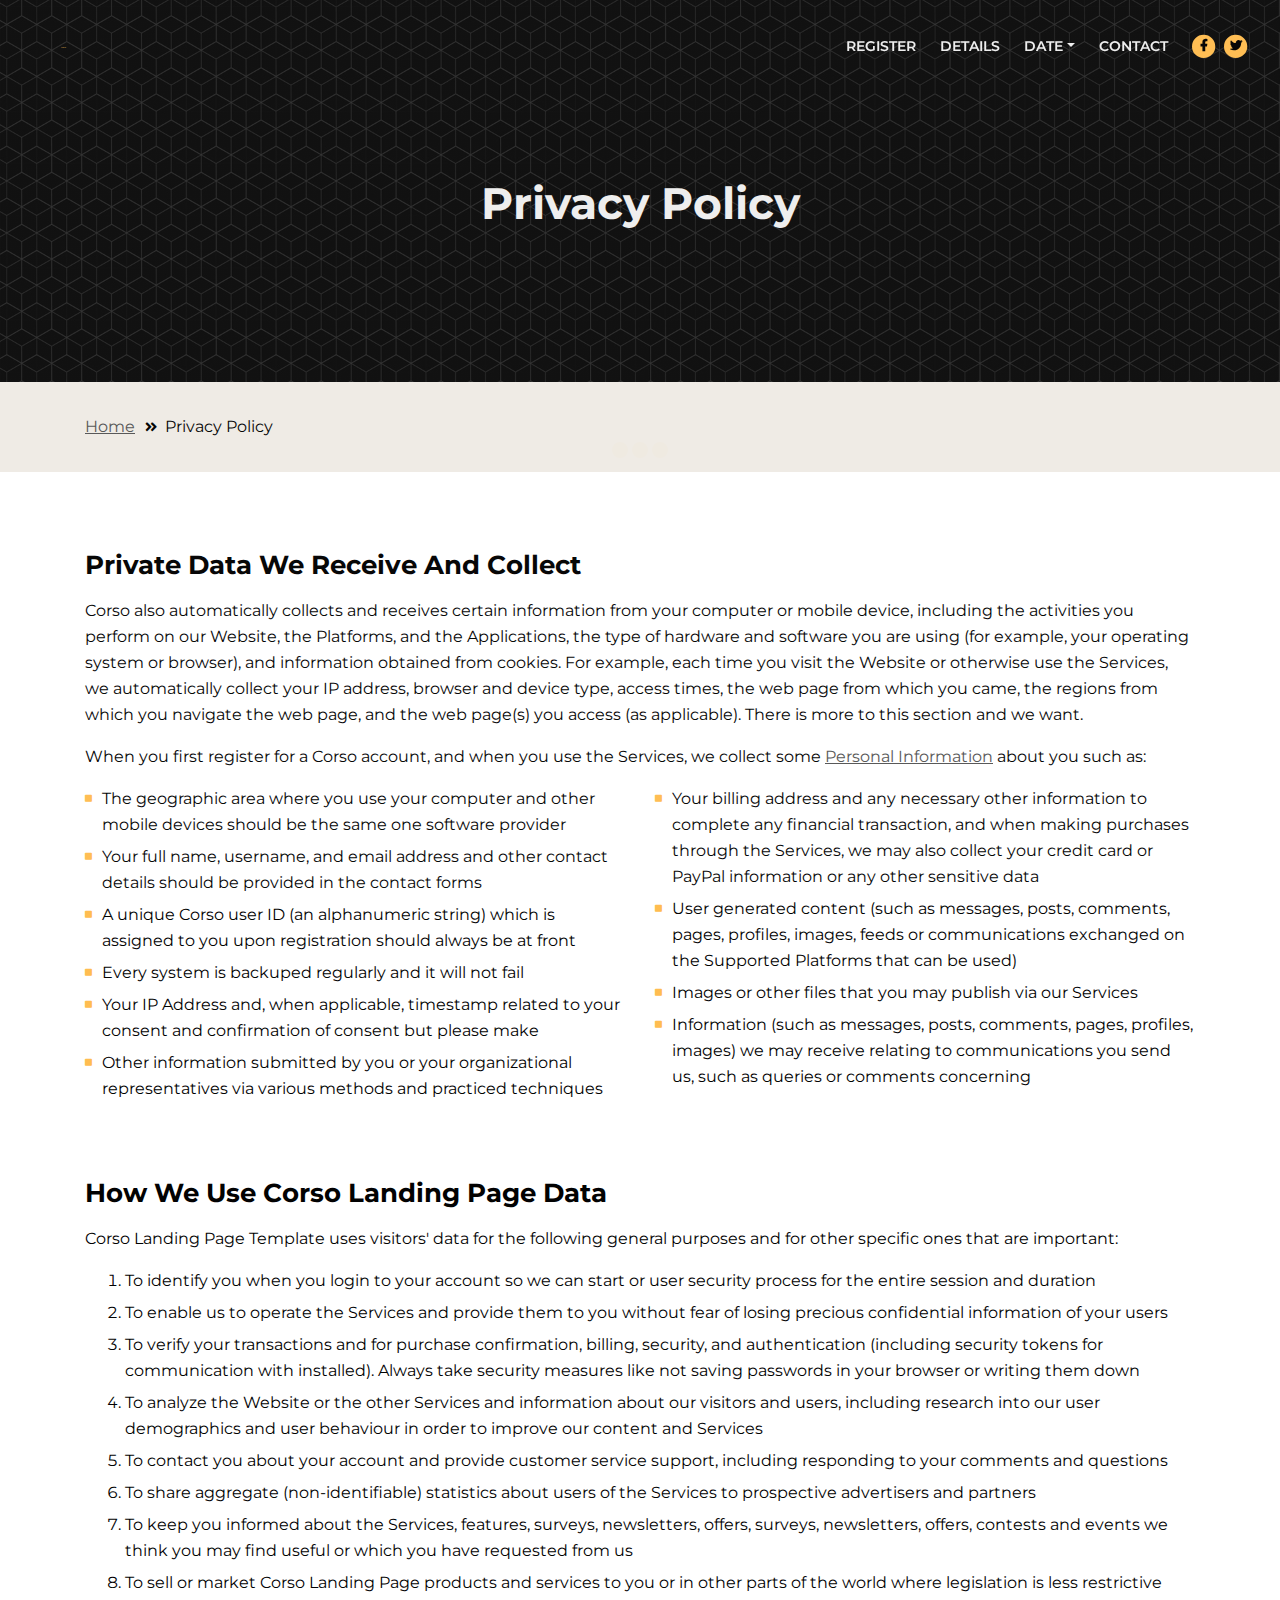
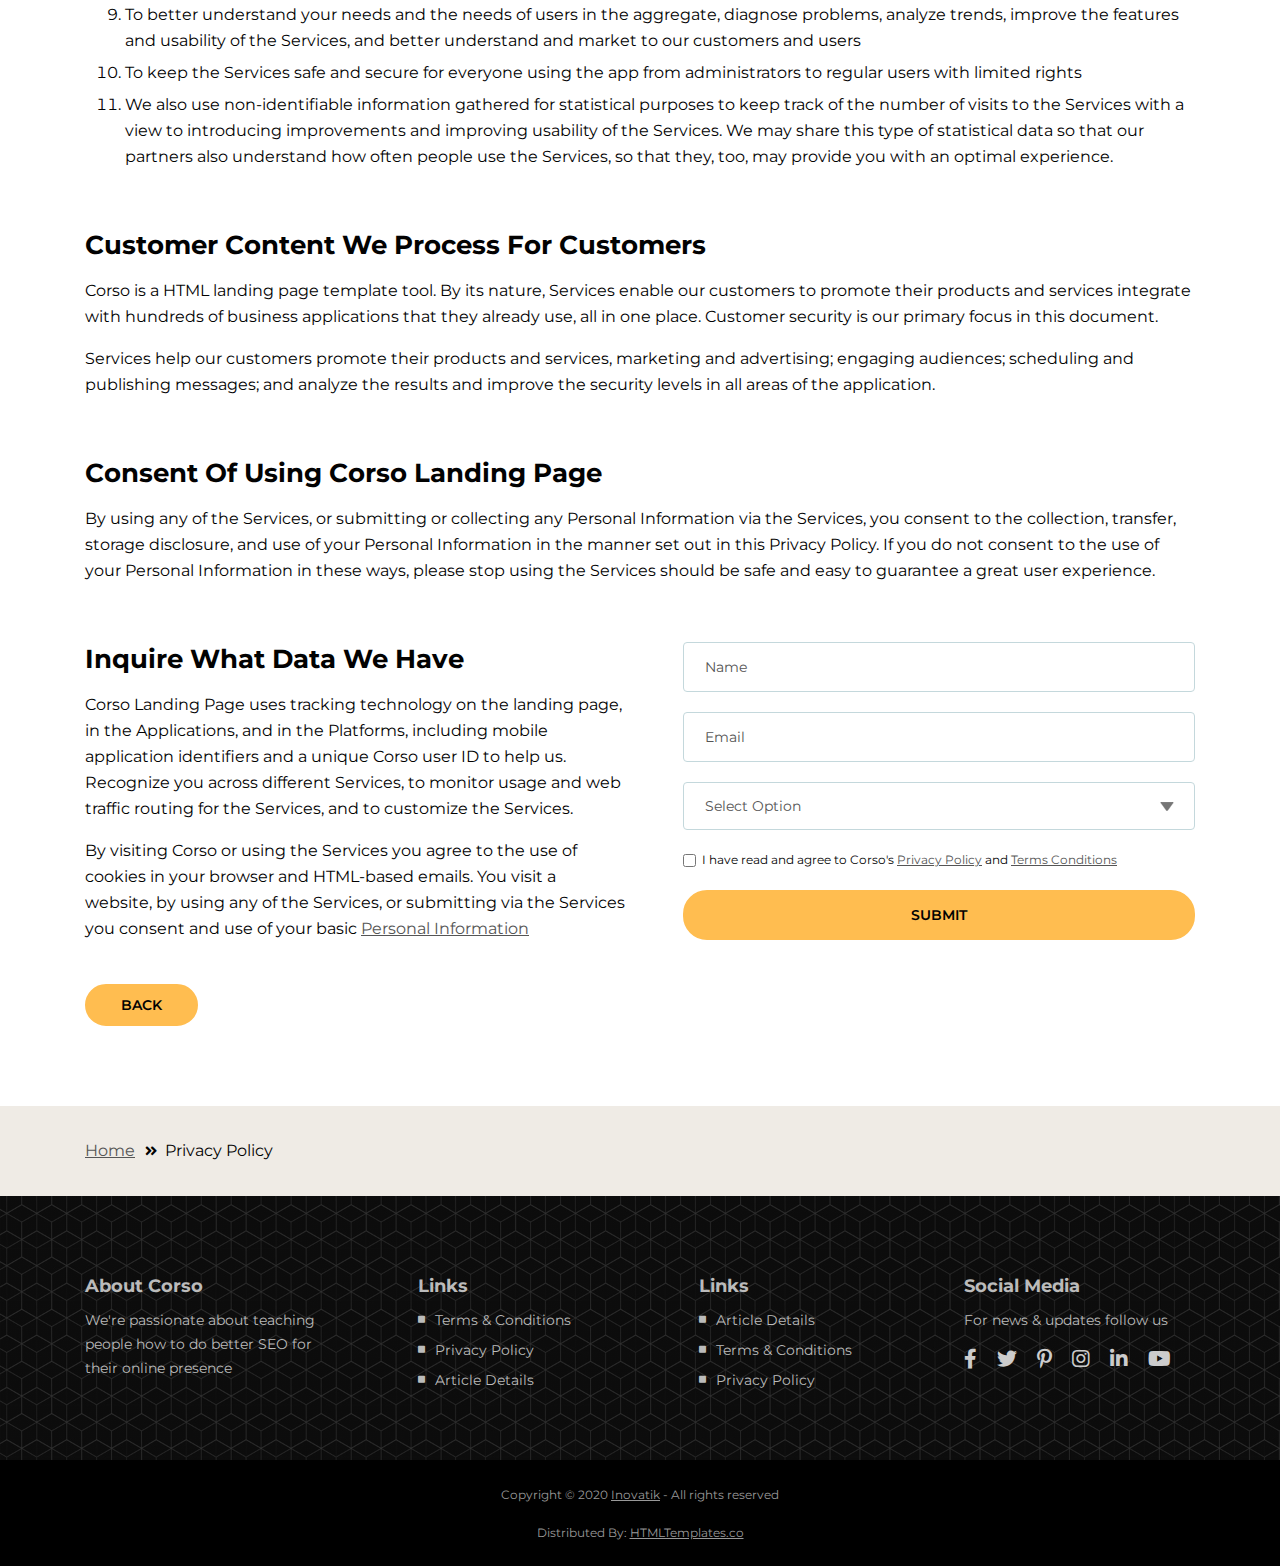
<file: privacy-policy.html>
<!DOCTYPE html>
<html lang="en">
<head>
    <meta charset="utf-8">
    <meta name="viewport" content="width=device-width, initial-scale=1, shrink-to-fit=no">
    
    <!-- SEO Meta Tags -->
    <meta name="description" content="Landing page template built with HTML and Bootstrap 4 for presenting training courses, classes, workshops and for convincing visitors to register using the form.">
    <meta name="author" content="Inovatik">

    <!-- OG Meta Tags to improve the way the post looks when you share the page on LinkedIn, Facebook, Google+ -->
	<meta property="og:site_name" content="" /> <!-- website name -->
	<meta property="og:site" content="" /> <!-- website link -->
	<meta property="og:title" content=""/> <!-- title shown in the actual shared post -->
	<meta property="og:description" content="" /> <!-- description shown in the actual shared post -->
	<meta property="og:image" content="" /> <!-- image link, make sure it's jpg -->
	<meta property="og:url" content="" /> <!-- where do you want your post to link to -->
	<meta property="og:type" content="article" />

    <!-- Website Title -->
    <title>Privacy Policy - Corso</title>
    
    <!-- Styles -->
    <link href="https://fonts.googleapis.com/css?family=Montserrat:400,400i,600,700,700i&display=swap" rel="stylesheet">
    <link href="css/bootstrap.css" rel="stylesheet">
    <link href="css/fontawesome-all.css" rel="stylesheet">
    <link href="css/swiper.css" rel="stylesheet">
	<link href="css/magnific-popup.css" rel="stylesheet">
	<link href="css/styles.css" rel="stylesheet">
	
	<!-- Favicon  -->
    <link rel="icon" href="images/favicon.png">
</head>
<body data-spy="scroll" data-target=".fixed-top">
    
    <!-- Preloader -->
	<div class="spinner-wrapper">
        <div class="spinner">
            <div class="bounce1"></div>
            <div class="bounce2"></div>
            <div class="bounce3"></div>
        </div>
    </div>
    <!-- end of preloader -->
    

    <!-- Navigation -->
    <nav class="navbar navbar-expand-lg navbar-dark navbar-custom fixed-top">

        <!-- Text Logo - Use this if you don't have a graphic logo -->
        <!-- <a class="navbar-brand logo-text page-scroll" href="index.html">Corso</a> -->

        <!-- Image Logo -->
        <a class="navbar-brand logo-image" href="index.html"><img src="images/logo.svg" alt="alternative"></a>
        
        <!-- Mobile Menu Toggle Button -->
        <button class="navbar-toggler" type="button" data-toggle="collapse" data-target="#navbarsExampleDefault" aria-controls="navbarsExampleDefault" aria-expanded="false" aria-label="Toggle navigation">
            <span class="navbar-toggler-awesome fas fa-bars"></span>
            <span class="navbar-toggler-awesome fas fa-times"></span>
        </button>
        <!-- end of mobile menu toggle button -->

        <div class="collapse navbar-collapse" id="navbarsExampleDefault">
            <ul class="navbar-nav ml-auto">
                <li class="nav-item">
                    <a class="nav-link page-scroll" href="index.html#register">REGISTER <span class="sr-only">(current)</span></a>
                </li>
                <li class="nav-item">
                    <a class="nav-link page-scroll" href="index.html#description">DETAILS</a>
                </li>

                <!-- Dropdown Menu -->          
                <li class="nav-item dropdown">
                    <a class="nav-link dropdown-toggle page-scroll" href="index.html#date" id="navbarDropdown" role="button" aria-haspopup="true" aria-expanded="false">DATE</a>
                    <div class="dropdown-menu" aria-labelledby="navbarDropdown">
                        <a class="dropdown-item" href="article-details.html"><span class="item-text">ARTICLE DETAILS</span></a>
                        <div class="dropdown-divider"></div>
                        <a class="dropdown-item" href="terms-conditions.html"><span class="item-text">TERMS CONDITIONS</span></a>
                        <div class="dropdown-divider"></div>
                        <a class="dropdown-item" href="privacy-policy.html"><span class="item-text">PRIVACY POLICY</span></a>
                    </div>
                </li>
                <!-- end of dropdown menu -->

                <li class="nav-item">
                    <a class="nav-link page-scroll" href="index.html#contact">CONTACT</a>
                </li>
            </ul>
            <span class="nav-item social-icons">
                <span class="fa-stack">
                    <a href="#your-link">
                        <i class="fas fa-circle fa-stack-2x"></i>
                        <i class="fab fa-facebook-f fa-stack-1x"></i>
                    </a>
                </span>
                <span class="fa-stack">
                    <a href="#your-link">
                        <i class="fas fa-circle fa-stack-2x"></i>
                        <i class="fab fa-twitter fa-stack-1x"></i>
                    </a>
                </span>
            </span>
        </div>
    </nav> <!-- end of navbar -->
    <!-- end of navigation -->


    <!-- Header -->
    <header id="header" class="ex-header">
        <div class="container">
            <div class="row">
                <div class="col-md-12">
                    <h1 class="white">Privacy Policy</h1>
                </div> <!-- end of col -->
            </div> <!-- end of row -->
        </div> <!-- end of container -->
    </header> <!-- end of ex-header -->
    <!-- end of header -->


    <!-- Breadcrumbs -->
    <div class="ex-basic-1">
        <div class="container">
            <div class="row">
                <div class="col-lg-12">
                    <div class="breadcrumbs">
                        <a href="index.html">Home</a><i class="fa fa-angle-double-right"></i><span>Privacy Policy</span>
                    </div> <!-- end of breadcrumbs -->
                </div> <!-- end of col -->
            </div> <!-- end of row -->
        </div> <!-- end of container -->
    </div> <!-- end of ex-basic-1 -->
    <!-- end of breadcrumbs -->


    <!-- Privacy Content -->
    <div class="ex-basic-2">
        <div class="container">
            <div class="row">
                <div class="col-lg-12">
                    <div class="text-container">
                        <h3>Private Data We Receive And Collect</h3>
                        <p>Corso also automatically collects and receives certain information from your computer or mobile device, including the activities you perform on our Website, the Platforms, and the Applications, the type of hardware and software you are using (for example, your operating system or browser), and information obtained from cookies. For example, each time you visit the Website or otherwise use the Services, we automatically collect your IP address, browser and device type, access times, the web page from which you came, the regions from which you navigate the web page, and the web page(s) you access (as applicable). There is more to this section and we want.</p>
                        <p>When you first register for a Corso account, and when you use the Services, we collect some <a href="#your-link">Personal Information</a> about you such as:</p>
                        <div class="row">
                            <div class="col-md-6">
                                <ul class="list-unstyled li-space-lg">
                                    <li class="media">
                                        <i class="fas fa-square"></i>
                                        <div class="media-body">The geographic area where you use your computer and other mobile devices should be the same one software provider</div>
                                    </li>
                                    <li class="media">
                                        <i class="fas fa-square"></i>
                                        <div class="media-body">Your full name, username, and email address and other contact details should be provided in the contact forms</div>
                                    </li>
                                    <li class="media">
                                        <i class="fas fa-square"></i>
                                        <div class="media-body">A unique Corso user ID (an alphanumeric string) which is assigned to you upon registration should always be at front</div>
                                    </li>
                                    <li class="media">
                                        <i class="fas fa-square"></i>
                                        <div class="media-body">Every system is backuped regularly and it will not fail</div>
                                    </li>
                                    <li class="media">
                                        <i class="fas fa-square"></i>
                                        <div class="media-body">Your IP Address and, when applicable, timestamp related to your consent and confirmation of consent but please make</div>
                                    </li>
                                    <li class="media">
                                        <i class="fas fa-square"></i>
                                        <div class="media-body">Other information submitted by you or your organizational representatives via various methods and practiced techniques</div>
                                    </li>
                                </ul>
                            </div> <!-- end of col -->

                            <div class="col-md-6">
                                <ul class="list-unstyled li-space-lg">
                                    <li class="media">
                                        <i class="fas fa-square"></i>
                                        <div class="media-body">Your billing address and any necessary other information to complete any financial transaction, and when making purchases through the Services, we may also collect your credit card or PayPal information or any other sensitive data</div>
                                    </li>
                                    <li class="media">
                                        <i class="fas fa-square"></i>
                                        <div class="media-body">User generated content (such as messages, posts, comments, pages, profiles, images, feeds or communications exchanged on the Supported Platforms that can be used)</div>
                                    </li>
                                    <li class="media">
                                        <i class="fas fa-square"></i>
                                        <div class="media-body">Images or other files that you may publish via our Services</div>
                                    </li>
                                    <li class="media">
                                        <i class="fas fa-square"></i>
                                        <div class="media-body">Information (such as messages, posts, comments, pages, profiles, images) we may receive relating to communications you send us, such as queries or comments concerning</div>
                                    </li>
                                </ul>
                            </div> <!-- end of col -->
                        </div> <!-- end of row -->
                    </div> <!-- end of text-container-->
                    
                    <div class="text-container">
                        <h3>How We Use Corso Landing Page Data</h3>
                        <p>Corso Landing Page Template uses visitors' data for the following general purposes and for other specific ones that are important:</p>
                        <ol class="li-space-lg">
                            <li>To identify you when you login to your account so we can start or user security process for the entire session and duration</li>
                            <li>To enable us to operate the Services and provide them to you without fear of losing precious confidential information of your users</li>
                            <li>To verify your transactions and for purchase confirmation, billing, security, and authentication (including security tokens for communication with installed). Always take security measures like not saving passwords in your browser or writing them down</li>
                            <li>To analyze the Website or the other Services and information about our visitors and users, including research into our user demographics and user behaviour in order to improve our content and Services</li>
                            <li>To contact you about your account and provide customer service support, including responding to your comments and questions</li>
                            <li>To share aggregate (non-identifiable) statistics about users of the Services to prospective advertisers and partners</li>
                            <li>To keep you informed about the Services, features, surveys, newsletters, offers, surveys, newsletters, offers, contests and events we think you may find useful or which you have requested from us</li>
                            <li>To sell or market Corso Landing Page products and services to you or in other parts of the world where legislation is less restrictive</li>
                            <li>To better understand your needs and the needs of users in the aggregate, diagnose problems, analyze trends, improve the features and usability of the Services, and better understand and market to our customers and users</li>
                            <li>To keep the Services safe and secure for everyone using the app from administrators to regular users with limited rights</li>
                            <li>We also use non-identifiable information gathered for statistical purposes to keep track of the number of visits to the Services with a view to introducing improvements and improving usability of the Services. We may share this type of statistical data so that our partners also understand how often people use the Services, so that they, too, may provide you with an optimal experience.</li>
                        </ol>
                    </div> <!-- end of text-container -->

                    <div class="text-container">
                        <h3>Customer Content We Process For Customers</h3>
                        <p>Corso is a HTML landing page template tool. By its nature, Services enable our customers to promote their products and services integrate with hundreds of business applications that they already use, all in one place. Customer security is our primary focus in this document.</p>
                        <p>Services help our customers promote their products and services, marketing and advertising; engaging audiences; scheduling and publishing messages; and analyze the results and improve the security levels in all areas of the application.</p>
                    </div> <!-- end of text container -->

                    <div class="text-container">
                        <h3>Consent Of Using Corso Landing Page</h3>
					    <p>By using any of the Services, or submitting or collecting any Personal Information via the Services, you consent to the collection, transfer, storage disclosure, and use of your Personal Information in the manner set out in this Privacy Policy. If you do not consent to the use of your Personal Information in these ways, please stop using the Services should be safe and easy to guarantee a great user experience.</p>
                    </div> <!-- end of text-container -->
                                       
                    <div class="row">
                        <div class="col-md-6">
                            <div class="text-container last">
                                <h3>Inquire What Data We Have</h3>
                                <p>Corso Landing Page uses tracking technology on the landing page, in the Applications, and in the Platforms, including mobile application identifiers and a unique Corso user ID to help us. Recognize you across different Services, to monitor usage and web traffic routing for the Services, and to customize the Services.</p>
                                <p>By visiting Corso or using the Services you agree to the use of cookies in your browser and HTML-based emails. You visit a website, by using any of the Services, or submitting via the Services you consent and use of your basic <a href="#your-link">Personal Information</a></p>
                            </div> <!-- end of text container -->
                        </div> <!-- end of col-->
                        <div class="col-md-6">

                            <!-- Privacy Form -->
                            <div class="form-container">
                                <form id="privacyForm" data-toggle="validator" data-focus="false">
                                    <div class="form-group">
                                        <input type="text" class="form-control-input" id="pname" required>
                                        <label class="label-control" for="pname">Name</label>
                                        <div class="help-block with-errors"></div>
                                    </div>
                                    <div class="form-group">
                                        <input type="email" class="form-control-input" id="pemail" required>
                                        <label class="label-control" for="pemail">Email</label>
                                        <div class="help-block with-errors"></div>
                                    </div>
                                    <div class="form-group">
                                        <select class="form-control-select" id="pselect" required>
                                            <option class="select-option" value="" disabled selected>Select Option</option>
                                            <option class="select-option" value="Delete data">Delete my data</option>
                                            <option class="select-option" value="Show me data">Show me my data</option>
                                        </select>
                                        <div class="help-block with-errors"></div>
                                    </div>
                                    <div class="form-group checkbox">
                                        <input type="checkbox" id="pterms" value="Agreed-to-Terms" required>I have read and agree to Corso's <a href="privacy-policy.html">Privacy Policy</a> and <a href="terms-conditions.html">Terms Conditions</a>
                                        <div class="help-block with-errors"></div>
                                    </div>
                                    <div class="form-group">
                                        <button type="submit" class="form-control-submit-button">SUBMIT</button>
                                    </div>
                                    <div class="form-message">
                                        <div id="pmsgSubmit" class="h3 text-center hidden"></div>
                                    </div>
                                </form>
                            </div> <!-- end of form container -->
                            <!-- end of privacy form -->

                        </div> <!-- end of col--> 
                    </div> <!-- end of row -->
                    <a class="btn-solid-reg" href="index.html">BACK</a>
                </div> <!-- end of col-->
            </div> <!-- end of row -->
        </div> <!-- end of container -->
    </div> <!-- end of ex-basic-2 -->
    <!-- end of privacy content -->


    <!-- Breadcrumbs -->
    <div class="ex-basic-1">
        <div class="container">
            <div class="row">
                <div class="col-lg-12">
                    <div class="breadcrumbs">
                        <a href="index.html">Home</a><i class="fa fa-angle-double-right"></i><span>Privacy Policy</span>
                    </div> <!-- end of breadcrumbs -->
                </div> <!-- end of col -->
            </div> <!-- end of row -->
        </div> <!-- end of container -->
    </div> <!-- end of ex-basic-1 -->
    <!-- end of breadcrumbs -->

    
    <!-- Footer -->
    <div class="footer">
        <div class="container">
            <div class="row">
                <div class="col-md-3">
                    <div class="footer-col first">
                        <h5>About Corso</h5>
                        <p class="p-small">We're passionate about teaching people how to do better SEO for their online presence</p>
                    </div>
                </div> <!-- end of col -->
                <div class="col-md-3">
                    <div class="footer-col second">
                        <h5>Links</h5>
                        <ul class="list-unstyled li-space-lg p-small">
                            <li class="media">
                                <i class="fas fa-square"></i>
                                <div class="media-body"><a href="terms-conditions.html">Terms & Conditions</a></div>
                            </li>
                            <li class="media">
                                <i class="fas fa-square"></i>
                                <div class="media-body"><a href="privacy-policy.html">Privacy Policy</a></div>
                            </li>
                            <li class="media">
                                <i class="fas fa-square"></i>
                                <div class="media-body"><a href="article-details.html">Article Details</a></div>
                            </li>
                        </ul>
                    </div>
                </div> <!-- end of col -->
                <div class="col-md-3">
                    <div class="footer-col third">
                        <h5>Links</h5>
                        <ul class="list-unstyled li-space-lg p-small">
                            <li class="media">
                                <i class="fas fa-square"></i>
                                <div class="media-body"><a href="article-details.html">Article Details</a></div>
                            </li>
                            <li class="media">
                                <i class="fas fa-square"></i>
                                <div class="media-body"><a href="terms-conditions.html">Terms & Conditions</a></div>
                            </li>
                            <li class="media">
                                <i class="fas fa-square"></i>
                                <div class="media-body"><a href="privacy-policy.html">Privacy Policy</a></div>
                            </li>
                        </ul>
                    </div>
                </div> <!-- end of col -->
                <div class="col-md-3">
                    <div class="footer-col fourth">
                        <h5>Social Media</h5>
                        <p class="p-small">For news & updates follow us</p>
                        <a href="#your-link">
                            <i class="fab fa-facebook-f"></i>
                        </a>
                        <a href="#your-link">
                            <i class="fab fa-twitter"></i>
                        </a>
                        <a href="#your-link">
                            <i class="fab fa-pinterest-p"></i>
                        </a>
                        <a href="#your-link">
                            <i class="fab fa-instagram"></i>
                        </a>
                        <a href="#your-link">
                            <i class="fab fa-linkedin-in"></i>
                        </a>
                        <a href="#your-link">
                            <i class="fab fa-youtube"></i>
                        </a>
                    </div> 
                </div> <!-- end of col -->
            </div> <!-- end of row -->
        </div> <!-- end of container -->
    </div> <!-- end of footer -->  
    <!-- end of footer -->


    <!-- Copyright -->
    <div class="copyright">
        <div class="container">
            <div class="row">
                <div class="col-lg-12">
                    <p class="p-small">Copyright © 2020 <a href="https://inovatik.com">Inovatik</a> - All rights reserved</p>
                    <p class="p-small">Distributed By: <a href="https://htmltemplates.co" target="_blank">HTMLTemplates.co</a></p>
                </div> <!-- end of col -->
            </div> <!-- enf of row -->
        </div> <!-- end of container -->
    </div> <!-- end of copyright --> 
    <!-- end of copyright -->
    
    	
    <!-- Scripts -->
    <script src="js/jquery.min.js"></script> <!-- jQuery for Bootstrap's JavaScript plugins -->
    <script src="js/popper.min.js"></script> <!-- Popper tooltip library for Bootstrap -->
    <script src="js/bootstrap.min.js"></script> <!-- Bootstrap framework -->
    <script src="js/jquery.easing.min.js"></script> <!-- jQuery Easing for smooth scrolling between anchors -->
    <script src="js/jquery.countdown.min.js"></script> <!-- The Final Countdown plugin for jQuery -->
    <script src="js/swiper.min.js"></script> <!-- Swiper for image and text sliders -->
    <script src="js/jquery.magnific-popup.js"></script> <!-- Magnific Popup for lightboxes -->
    <script src="js/validator.min.js"></script> <!-- Validator.js - Bootstrap plugin that validates forms -->
    <script src="js/scripts.js"></script> <!-- Custom scripts -->
</body>
</html>
</file>
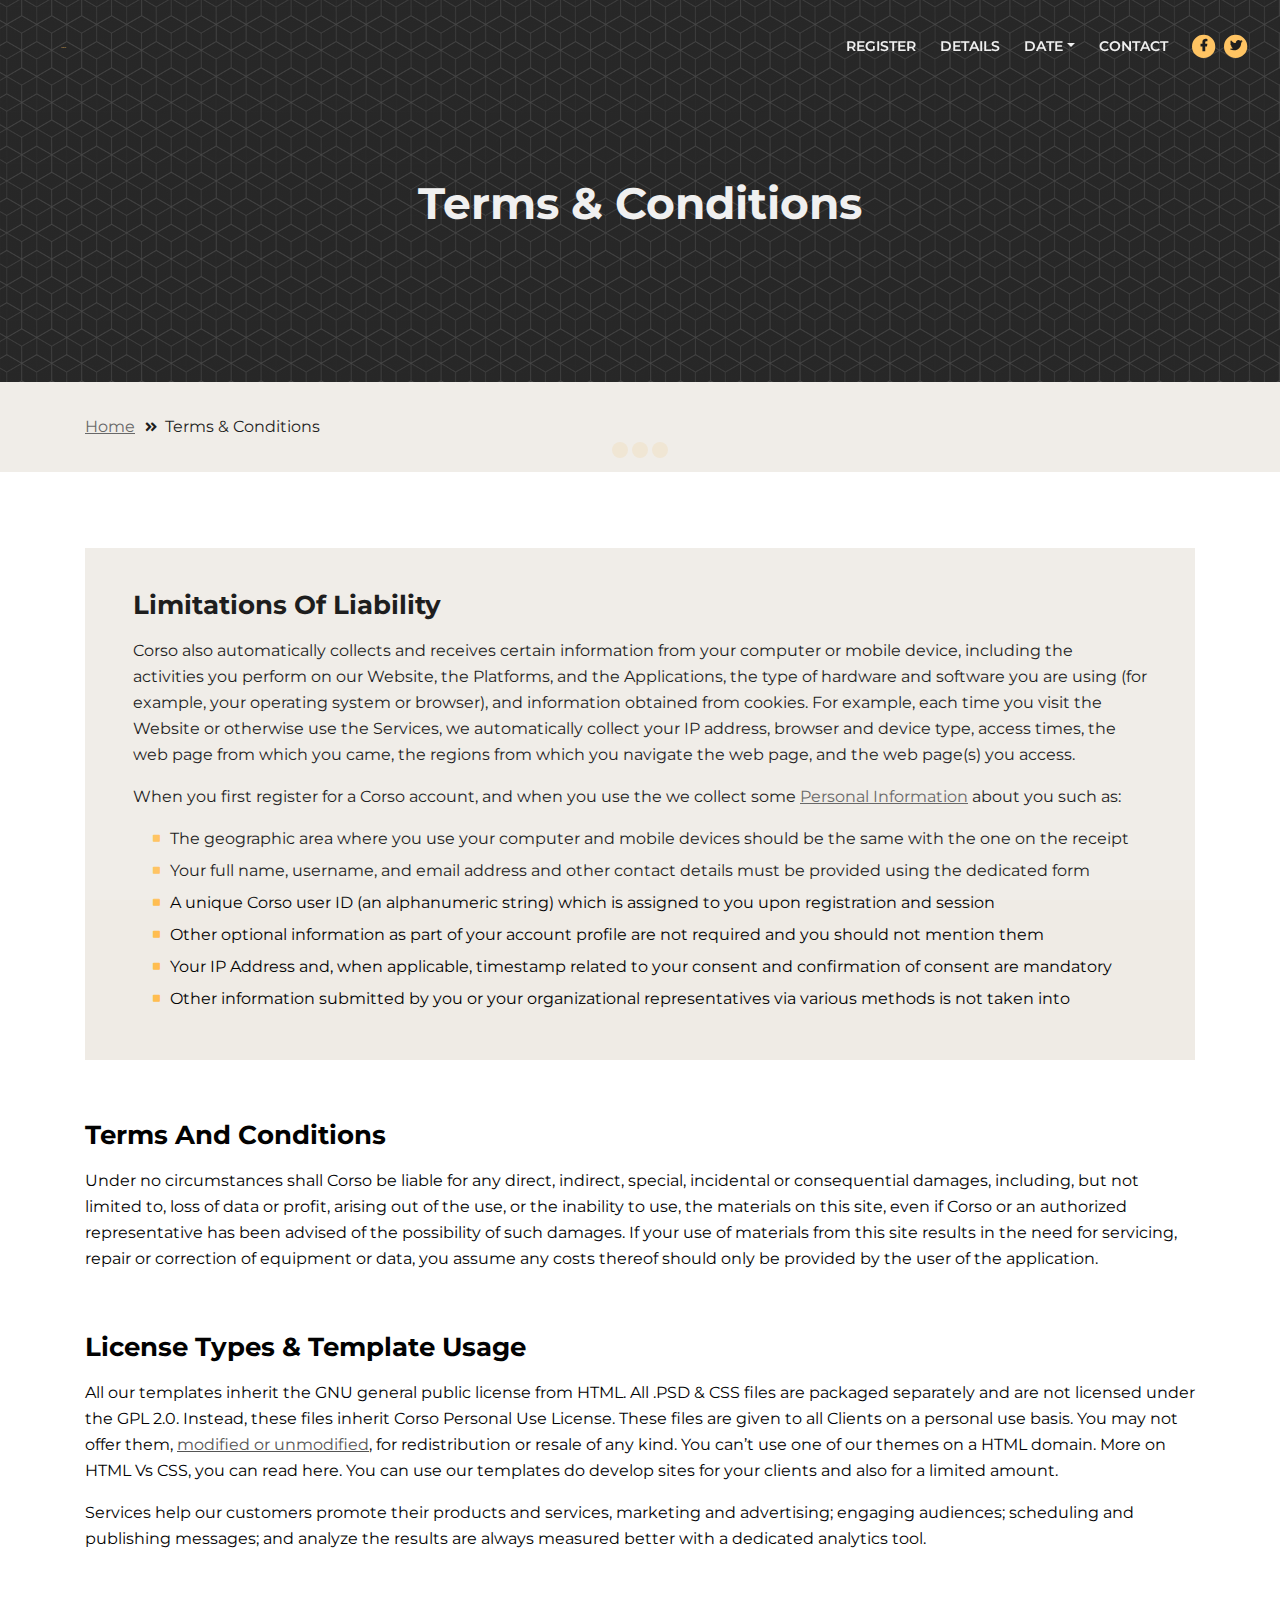
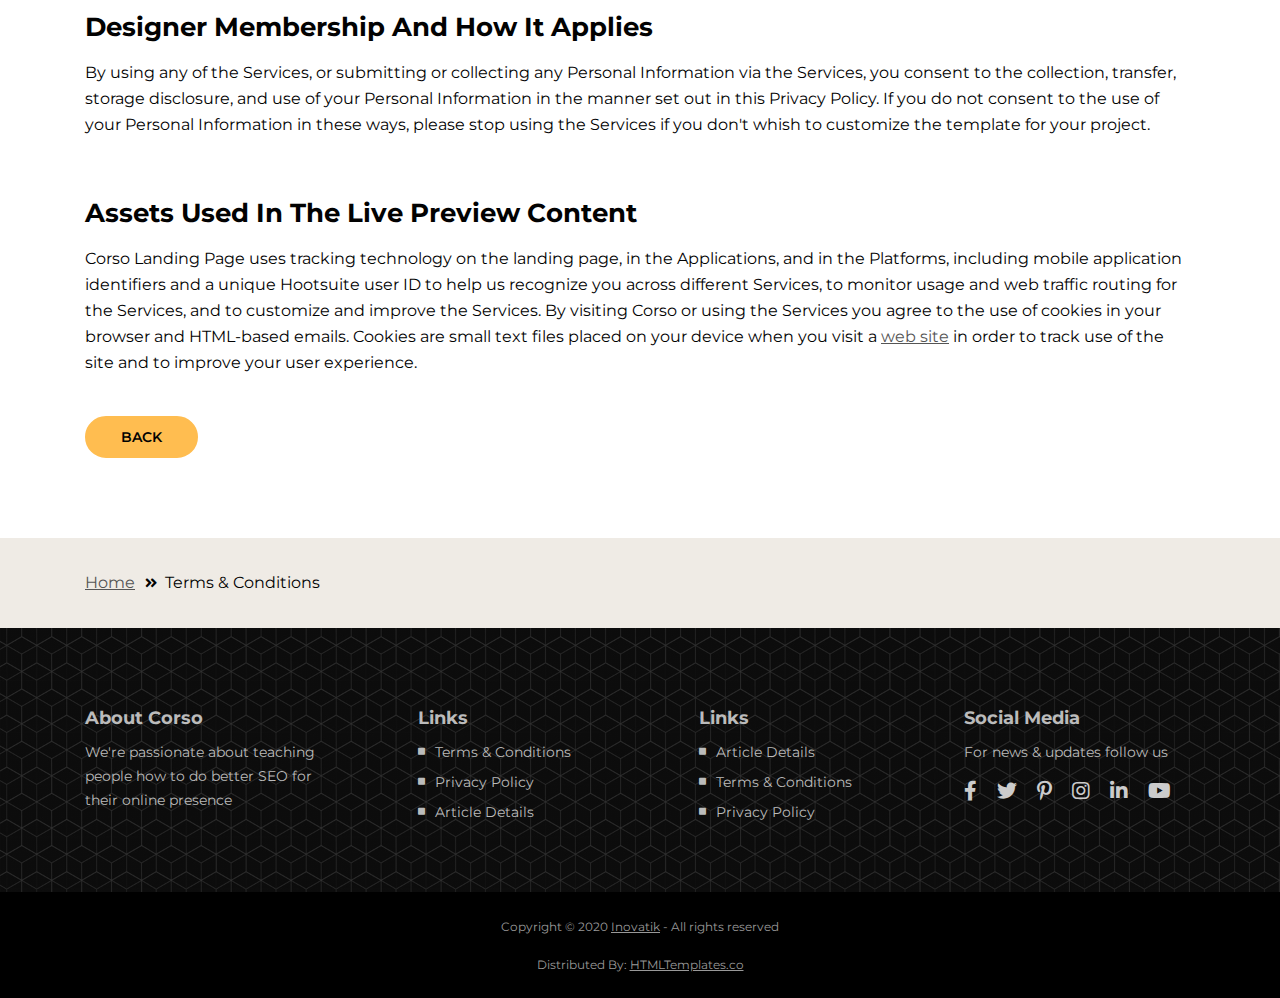
<file: terms-conditions.html>
<!DOCTYPE html>
<html lang="en">
<head>
    <meta charset="utf-8">
    <meta name="viewport" content="width=device-width, initial-scale=1, shrink-to-fit=no">
    
    <!-- SEO Meta Tags -->
    <meta name="description" content="Landing page template built with HTML and Bootstrap 4 for presenting training courses, classes, workshops and for convincing visitors to register using the form.">
    <meta name="author" content="Inovatik">

    <!-- OG Meta Tags to improve the way the post looks when you share the page on LinkedIn, Facebook, Google+ -->
	<meta property="og:site_name" content="" /> <!-- website name -->
	<meta property="og:site" content="" /> <!-- website link -->
	<meta property="og:title" content=""/> <!-- title shown in the actual shared post -->
	<meta property="og:description" content="" /> <!-- description shown in the actual shared post -->
	<meta property="og:image" content="" /> <!-- image link, make sure it's jpg -->
	<meta property="og:url" content="" /> <!-- where do you want your post to link to -->
	<meta property="og:type" content="article" />

    <!-- Website Title -->
    <title>Terms Conditions - Corso</title>
    
    <!-- Styles -->
    <link href="https://fonts.googleapis.com/css?family=Montserrat:400,400i,600,700,700i&display=swap" rel="stylesheet">
    <link href="css/bootstrap.css" rel="stylesheet">
    <link href="css/fontawesome-all.css" rel="stylesheet">
    <link href="css/swiper.css" rel="stylesheet">
	<link href="css/magnific-popup.css" rel="stylesheet">
	<link href="css/styles.css" rel="stylesheet">
	
	<!-- Favicon  -->
    <link rel="icon" href="images/favicon.png">
</head>
<body data-spy="scroll" data-target=".fixed-top">
    
    <!-- Preloader -->
	<div class="spinner-wrapper">
        <div class="spinner">
            <div class="bounce1"></div>
            <div class="bounce2"></div>
            <div class="bounce3"></div>
        </div>
    </div>
    <!-- end of preloader -->
    

    <!-- Navigation -->
    <nav class="navbar navbar-expand-lg navbar-dark navbar-custom fixed-top">

        <!-- Text Logo - Use this if you don't have a graphic logo -->
        <!-- <a class="navbar-brand logo-text page-scroll" href="index.html">Corso</a> -->

        <!-- Image Logo -->
        <a class="navbar-brand logo-image" href="index.html"><img src="images/logo.svg" alt="alternative"></a>
        
        <!-- Mobile Menu Toggle Button -->
        <button class="navbar-toggler" type="button" data-toggle="collapse" data-target="#navbarsExampleDefault" aria-controls="navbarsExampleDefault" aria-expanded="false" aria-label="Toggle navigation">
            <span class="navbar-toggler-awesome fas fa-bars"></span>
            <span class="navbar-toggler-awesome fas fa-times"></span>
        </button>
        <!-- end of mobile menu toggle button -->

        <div class="collapse navbar-collapse" id="navbarsExampleDefault">
            <ul class="navbar-nav ml-auto">
                <li class="nav-item">
                    <a class="nav-link page-scroll" href="index.html#register">REGISTER <span class="sr-only">(current)</span></a>
                </li>
                <li class="nav-item">
                    <a class="nav-link page-scroll" href="index.html#description">DETAILS</a>
                </li>

                <!-- Dropdown Menu -->          
                <li class="nav-item dropdown">
                    <a class="nav-link dropdown-toggle page-scroll" href="index.html#date" id="navbarDropdown" role="button" aria-haspopup="true" aria-expanded="false">DATE</a>
                    <div class="dropdown-menu" aria-labelledby="navbarDropdown">
                        <a class="dropdown-item" href="article-details.html"><span class="item-text">ARTICLE DETAILS</span></a>
                        <div class="dropdown-divider"></div>
                        <a class="dropdown-item" href="terms-conditions.html"><span class="item-text">TERMS CONDITIONS</span></a>
                        <div class="dropdown-divider"></div>
                        <a class="dropdown-item" href="privacy-policy.html"><span class="item-text">PRIVACY POLICY</span></a>
                    </div>
                </li>
                <!-- end of dropdown menu -->

                <li class="nav-item">
                    <a class="nav-link page-scroll" href="index.html#contact">CONTACT</a>
                </li>
            </ul>
            <span class="nav-item social-icons">
                <span class="fa-stack">
                    <a href="#your-link">
                        <i class="fas fa-circle fa-stack-2x"></i>
                        <i class="fab fa-facebook-f fa-stack-1x"></i>
                    </a>
                </span>
                <span class="fa-stack">
                    <a href="#your-link">
                        <i class="fas fa-circle fa-stack-2x"></i>
                        <i class="fab fa-twitter fa-stack-1x"></i>
                    </a>
                </span>
            </span>
        </div>
    </nav> <!-- end of navbar -->
    <!-- end of navigation -->


    <!-- Header -->
    <header id="header" class="ex-header">
        <div class="container">
            <div class="row">
                <div class="col-lg-12">
                    <h1 class="white">Terms & Conditions</h1>
                </div> <!-- end of col -->
            </div> <!-- end of row -->
        </div> <!-- end of container -->
    </header> <!-- end of ex-header -->
    <!-- end of header -->


    <!-- Breadcrumbs -->
    <div class="ex-basic-1">
        <div class="container">
            <div class="row">
                <div class="col-lg-12">
                    <div class="breadcrumbs">
                        <a href="index.html">Home</a><i class="fa fa-angle-double-right"></i><span>Terms & Conditions</span>
                    </div> <!-- end of breadcrumbs -->
                </div> <!-- end of col -->
            </div> <!-- end of row -->
        </div> <!-- end of container -->
    </div> <!-- end of ex-basic-1 -->
    <!-- end of breadcrumbs -->


    <!-- Terms Content -->
    <div class="ex-basic-2">
        <div class="container">
            <div class="row">
                <div class="col-lg-12">
                    <div class="text-container dark">
                        <h3>Limitations Of Liability</h3>
                        <p>Corso also automatically collects and receives certain information from your computer or mobile device, including the activities you perform on our Website, the Platforms, and the Applications, the type of hardware and software you are using (for example, your operating system or browser), and information obtained from cookies. For example, each time you visit the Website or otherwise use the Services, we automatically collect your IP address, browser and device type, access times, the web page from which you came, the regions from which you navigate the web page, and the web page(s) you access.</p>
                        <p>When you first register for a Corso account, and when you use the we collect some <a href="#your-link">Personal Information</a> about you such as:</p>
                        <ul class="list-unstyled li-space-lg indent">
                            <li class="media">
                                <i class="fas fa-square"></i>
                                <div class="media-body">The geographic area where you use your computer and mobile devices should be the same with the one on the receipt</div>
                            </li>
                            <li class="media">
                                <i class="fas fa-square"></i>
                                <div class="media-body">Your full name, username, and email address and other contact details must be provided using the dedicated form</div>
                            </li>
                            <li class="media">
                                <i class="fas fa-square"></i>
                                <div class="media-body">A unique Corso user ID (an alphanumeric string) which is assigned to you upon registration and session</div>
                            </li>
                            <li class="media">
                                <i class="fas fa-square"></i>
                                <div class="media-body">Other optional information as part of your account profile are not required and you should not mention them</div>
                            </li>
                            <li class="media">
                                <i class="fas fa-square"></i>
                                <div class="media-body">Your IP Address and, when applicable, timestamp related to your consent and confirmation of consent are mandatory</div>
                            </li>
                            <li class="media">
                                <i class="fas fa-square"></i>
                                <div class="media-body">Other information submitted by you or your organizational representatives via various methods is not taken into</div>
                            </li>
                        </ul>
                    </div> <!-- end of text-container -->
                    
                    <div class="text-container">
                        <h3>Terms And Conditions</h3>
                        <p>Under no circumstances shall Corso be liable for any direct, indirect, special, incidental or consequential damages, including, but not limited to, loss of data or profit, arising out of the use, or the inability to use, the materials on this site, even if Corso or an authorized representative has been advised of the possibility of such damages. If your use of materials from this site results in the need for servicing, repair or correction of equipment or data, you assume any costs thereof should only be provided by the user of the application.</p>
                    </div> <!-- end of text-container -->

                    <div class="text-container">
                        <h3>License Types & Template Usage</h3>
                        <p>All our templates inherit the GNU general public license from HTML. All .PSD & CSS files are packaged separately and are not licensed under the GPL 2.0. Instead, these files inherit Corso Personal Use License. These files are given to all Clients on a personal use basis. You may not offer them, <a href="#your-link">modified or unmodified</a>, for redistribution or resale of any kind. You can’t use one of our themes on a HTML domain. More on HTML Vs CSS, you can read here. You can use our templates do develop sites for your clients and also for a limited amount.</p>
                        <p>Services help our customers promote their products and services, marketing and advertising; engaging audiences; scheduling and publishing messages; and analyze the results are always measured better with a dedicated analytics tool.</p>
                    </div> <!-- end of text-container -->

                    <div class="text-container">
                        <h3>Designer Membership And How It Applies</h3>
                        <p>By using any of the Services, or submitting or collecting any Personal Information via the Services, you consent to the collection, transfer, storage disclosure, and use of your Personal Information in the manner set out in this Privacy Policy. If you do not consent to the use of your Personal Information in these ways, please stop using the Services if you don't whish to customize the template for your project.</p>
                    </div> <!-- end of text-container -->
                    
                    <div class="text-container last">
                        <h3>Assets Used In The Live Preview Content</h3>
                        <p>Corso Landing Page uses tracking technology on the landing page, in the Applications, and in the Platforms, including mobile application identifiers and a unique Hootsuite user ID to help us recognize you across different Services, to monitor usage and web traffic routing for the Services, and to customize and improve the Services. By visiting Corso or using the Services you agree to the use of cookies in your browser and HTML-based emails. Cookies are small text files placed on your device when you visit a <a href="#your-link">web site</a> in order to track use of the site and to improve your user experience.</p>
                        <a class="btn-solid-reg" href="index.html">BACK</a>
                    </div> <!-- end of text-container -->
                </div>
            </div> <!-- end of row -->
        </div> <!-- end of container -->
    </div> <!-- end of ex-basic -->
    <!-- end of terms content -->

    
    <!-- Breadcrumbs -->
    <div class="ex-basic-1">
        <div class="container">
            <div class="row">
                <div class="col-lg-12">
                    <div class="breadcrumbs">
                        <a href="index.html">Home</a><i class="fa fa-angle-double-right"></i><span>Terms & Conditions</span>
                    </div> <!-- end of breadcrumbs -->
                </div> <!-- end of col -->
            </div> <!-- end of row -->
        </div> <!-- end of container -->
    </div> <!-- end of ex-basic-1 -->
    <!-- end of breadcrumbs -->


    <!-- Footer -->
    <div class="footer">
        <div class="container">
            <div class="row">
                <div class="col-md-3">
                    <div class="footer-col first">
                        <h5>About Corso</h5>
                        <p class="p-small">We're passionate about teaching people how to do better SEO for their online presence</p>
                    </div>
                </div> <!-- end of col -->
                <div class="col-md-3">
                    <div class="footer-col second">
                        <h5>Links</h5>
                        <ul class="list-unstyled li-space-lg p-small">
                            <li class="media">
                                <i class="fas fa-square"></i>
                                <div class="media-body"><a href="terms-conditions.html">Terms & Conditions</a></div>
                            </li>
                            <li class="media">
                                <i class="fas fa-square"></i>
                                <div class="media-body"><a href="privacy-policy.html">Privacy Policy</a></div>
                            </li>
                            <li class="media">
                                <i class="fas fa-square"></i>
                                <div class="media-body"><a href="article-details.html">Article Details</a></div>
                            </li>
                        </ul>
                    </div>
                </div> <!-- end of col -->
                <div class="col-md-3">
                    <div class="footer-col third">
                        <h5>Links</h5>
                        <ul class="list-unstyled li-space-lg p-small">
                            <li class="media">
                                <i class="fas fa-square"></i>
                                <div class="media-body"><a href="article-details.html">Article Details</a></div>
                            </li>
                            <li class="media">
                                <i class="fas fa-square"></i>
                                <div class="media-body"><a href="terms-conditions.html">Terms & Conditions</a></div>
                            </li>
                            <li class="media">
                                <i class="fas fa-square"></i>
                                <div class="media-body"><a href="privacy-policy.html">Privacy Policy</a></div>
                            </li>
                        </ul>
                    </div>
                </div> <!-- end of col -->
                <div class="col-md-3">
                    <div class="footer-col fourth">
                        <h5>Social Media</h5>
                        <p class="p-small">For news & updates follow us</p>
                        <a href="#your-link">
                            <i class="fab fa-facebook-f"></i>
                        </a>
                        <a href="#your-link">
                            <i class="fab fa-twitter"></i>
                        </a>
                        <a href="#your-link">
                            <i class="fab fa-pinterest-p"></i>
                        </a>
                        <a href="#your-link">
                            <i class="fab fa-instagram"></i>
                        </a>
                        <a href="#your-link">
                            <i class="fab fa-linkedin-in"></i>
                        </a>
                        <a href="#your-link">
                            <i class="fab fa-youtube"></i>
                        </a>
                    </div> 
                </div> <!-- end of col -->
            </div> <!-- end of row -->
        </div> <!-- end of container -->
    </div> <!-- end of footer -->  
    <!-- end of footer -->


    <!-- Copyright -->
    <div class="copyright">
        <div class="container">
            <div class="row">
                <div class="col-lg-12">
                    <p class="p-small">Copyright © 2020 <a href="https://inovatik.com">Inovatik</a> - All rights reserved</p>
                    <p class="p-small">Distributed By: <a href="https://htmltemplates.co" target="_blank">HTMLTemplates.co</a></p>
                </div> <!-- end of col -->
            </div> <!-- enf of row -->
        </div> <!-- end of container -->
    </div> <!-- end of copyright --> 
    <!-- end of copyright -->
    
    	
    <!-- Scripts -->
    <script src="js/jquery.min.js"></script> <!-- jQuery for Bootstrap's JavaScript plugins -->
    <script src="js/popper.min.js"></script> <!-- Popper tooltip library for Bootstrap -->
    <script src="js/bootstrap.min.js"></script> <!-- Bootstrap framework -->
    <script src="js/jquery.easing.min.js"></script> <!-- jQuery Easing for smooth scrolling between anchors -->
    <script src="js/jquery.countdown.min.js"></script> <!-- The Final Countdown plugin for jQuery -->
    <script src="js/swiper.min.js"></script> <!-- Swiper for image and text sliders -->
    <script src="js/jquery.magnific-popup.js"></script> <!-- Magnific Popup for lightboxes -->
    <script src="js/validator.min.js"></script> <!-- Validator.js - Bootstrap plugin that validates forms -->
    <script src="js/scripts.js"></script> <!-- Custom scripts -->
</body>
</html>
</file>
<file: documentation/css/styles.css>
/**************************/
/*     General Styles     */
/**************************/
body {
	overflow-x: hidden;
	font: 400 15px/1.8em "Open Sans", sans-serif; 
}

p {
	font: 400 15px/1.7em "Open Sans", sans-serif; 
}

h1 {
	margin-bottom: 20px;
}

h3 {
	margin-top: 62px;
}

a {
	color: #2658d5;
	font-weight: 600;
	text-decoration: none;
}
 
a:hover {
	text-decoration: none;
}

hr {
	margin-top: 60px;
	margin-bottom: 40px;
}

pre.code-format {
	max-width: 1000px;
	line-height:1.7em;
	white-space: pre-wrap;       /* Since CSS 2.1 */
    white-space: -moz-pre-wrap;  /* Mozilla, since 1999 */
    white-space: -pre-wrap;      /* Opera 4-6 */
    white-space: -o-pre-wrap;    /* Opera 7 */
    word-wrap: break-word;       /* Internet Explorer 5.5+ */
	margin-top: 20px;
	margin-bottom: -5px;
}



/************************/
/*     Page Content     */
/************************/
#wrapper {
    padding-left: 0;
    -webkit-transition: all 0.5s ease;
    -moz-transition: all 0.5s ease;
    -o-transition: all 0.5s ease;
    transition: all 0.5s ease;
}

#wrapper.toggled {
    padding-left: 250px;
}

#sidebar-wrapper {
    z-index: 1000;
    position: fixed;
    left: 250px;
    width: 0;
    height: 100%;
    margin-left: -250px;
    overflow-y: auto;
    background: #000;
    -webkit-transition: all 0.5s ease;
    -moz-transition: all 0.5s ease;
    -o-transition: all 0.5s ease;
    transition: all 0.5s ease;
}

#sidebar-wrapper p {
	display: block;
	color: #fff;
	font-size: 22px;
	margin-left: 20px;
	margin-top: 40px;
}

#wrapper.toggled #sidebar-wrapper {
    width: 250px;
}

#page-content-wrapper {
    width: 100%;
    position: absolute;
    padding: 15px;
}

#page-content-wrapper .code {
	font: 400 14px/1.6em "Source Code Pro", sans-serif; 
	color: #c22525;
}

#page-content-wrapper hr {
	border-top: 1px solid #dfdfdf; 
}

#wrapper.toggled #page-content-wrapper {
    position: absolute;
    margin-right: -250px;
}

.separator {
	margin-bottom: 15px;
}

.footer {
	margin-top: 60px;
	color: grey;
}


/**************************/
/*     Sidebar Styles     */
/**************************/
.sidebar-nav {
    position: absolute;
    top: 0;
    width: 250px;
    margin: 0;
    padding: 0;
    list-style: none;
}

.sidebar-nav li {
    padding-top: 0.5rem;
    padding-bottom: 0.5rem;
}

.sidebar-nav li a {
    padding-left: 20px;
    line-height: 20px;
}

.sidebar-nav li a {
    display: inline-block;
    text-decoration: none;
    color: #999999;
}

.sidebar-nav li:hover {
    text-decoration: none;
    background: rgba(255,255,255,0.2);
}

.sidebar-nav li:hover a {
    color: #fff;
}

.sidebar-nav li a:active,
.sidebar-nav li a:focus {
	color: #fff;
}

.sidebar-nav > .sidebar-brand {
    font-size: 18px;
    line-height: 22px;
	margin-top: 140px;
	color: #fff;
	text-align: left;
}

.sidebar-nav > .sidebar-brand a {
    color: #999999;
}

.sidebar-nav > .sidebar-brand a:hover {
    color: #fff;
    background: none;
}


/*************************/
/*     Media Queries     */
/*************************/
@media(min-width:768px) {
    #wrapper {
        padding-left: 250px;
    }

    #wrapper.toggled {
        padding-left: 0;
    }

    #sidebar-wrapper {
        width: 250px;
    }

    #wrapper.toggled #sidebar-wrapper {
        width: 0;
    }

    #page-content-wrapper {
        padding: 20px;
        position: relative;
    }

    #wrapper.toggled #page-content-wrapper {
        position: relative;
        margin-right: 0;
    }
}
</file>
<file: css/styles.css>
/* Template: Corso - Free Training Course Landing Page Template
   Author: Inovatik
   Created: Nov 2019
   Description: Master CSS file
*/

/*****************************************
Table Of Contents:

01. General Styles
02. Preloader
03. Navigation
04. Header
05. Registration
06. Partners
07. Instructor
08. Description
09. Students
10. Details Lightbox
11. Video
12. Takeaways
13. Testimonials
14. Date
15. Newsletter
16. Contact
17. Footer
18. Copyright
19. Back To Top Button
20. Extra Pages
21. Media Queries
******************************************/

/*****************************************
Colors:
- Backgrounds - light gray #fff
- Backgrounds, buttons - yellow #ffbd50
- Headings text, navbar links - black #333
- Body text - dark gray #555
******************************************/


/******************************/
/*     01. General Styles     */
/******************************/
body,
html {
    width: 100%;
	height: 100%;
}

body, p {
	color: #020202; 
	font: 400 1rem/1.625rem "Montserrat", sans-serif;
}

.p-large {
	font: 400 1.125rem/1.75rem "Montserrat", sans-serif;
}

.p-small {
	font: 400 0.875rem/1.5rem "Montserrat", sans-serif;
}

.p-heading {
	margin-bottom: 3.75rem;
}

h1 {
	color: #020202; 
	font: 700 2.75rem/3.375rem "Montserrat", sans-serif;
}

h2 {
	color: #020202; 
	font: 700 2.25rem/2.875rem "Montserrat", sans-serif;
}

h3 {
	color: #020202; 
	font: 700 1.625rem/2.125rem "Montserrat", sans-serif;
}

h4 {
	color: #020202; 
	font: 700 1.25rem/1.875rem "Montserrat", sans-serif;
}

h5 {
	color: #020202; 
	font: 700 1.125rem/1.75rem "Montserrat", sans-serif;
}

h6 {
	color: #020202; 
	font: 700 1rem/1.625rem "Montserrat", sans-serif;
}

.testimonial-text {
	font-style: italic;
}

.testimonial-author {
	font-weight: 700;
	font-size: 1rem;
	line-height: 1.625rem;
}

.li-space-lg li {
	margin-bottom: 0.375rem;
}

.indent {
	padding-left: 1.25rem;
}

a {
	color: #555;
	text-decoration: underline;
}

a:hover {
	color: #555;
	text-decoration: underline;
}

.white {
	color: #eee;
}

.btn-solid-reg {
	display: inline-block;
	padding: 1.1875rem 2.125rem 1.1875rem 2.125rem;
	border: 0.125rem solid #ffbd50;
	border-radius: 2rem;
	background-color: #ffbd50;
	color: #020202; 
	font: 600 0.875rem/0 "Montserrat", sans-serif;
	text-decoration: none;
	transition: all 0.2s;
}

.btn-solid-reg:hover {
	border: 0.125rem solid #020202; 
	background-color: transparent;
	color: #020202; 
	text-decoration: none;
}

.btn-solid-lg {
	display: inline-block;
	padding: 1.375rem 2.625rem 1.375rem 2.625rem;
	border: 0.125rem solid #ffbd50;
	border-radius: 2rem;
	background-color: #ffbd50;
	color: #020202; 
	font: 600 0.875rem/0 "Montserrat", sans-serif;
	text-decoration: none;
	transition: all 0.2s;
}

.btn-solid-lg:hover {
	border: 0.125rem solid #020202; 
	background-color: transparent;
	color: #020202; 
	text-decoration: none;
}

.btn-outline-reg {
	display: inline-block;
	padding: 1.1875rem 2.125rem 1.1875rem 2.125rem;
	border: 0.125rem solid #020202; 
	border-radius: 2rem;
	background-color: transparent;
	color: #020202; 
	font: 600 0.875rem/0 "Montserrat", sans-serif;
	text-decoration: none;
	transition: all 0.2s;
}

.btn-outline-reg:hover {
	border: 0.125rem solid #ffbd50;
	background-color: #ffbd50;
	color: #020202; 
	text-decoration: none;
}

.btn-outline-lg {
	display: inline-block;
	padding: 1.375rem 2.625rem 1.375rem 2.625rem;
	border: 0.125rem solid #020202; 
	border-radius: 2rem;
	background-color: transparent;
	color: #020202; 
	font: 600 0.875rem/0 "Montserrat", sans-serif;
	text-decoration: none;
	transition: all 0.2s;
}

.btn-outline-lg:hover {
	border: 0.125rem solid #ffbd50;
	background-color: #ffbd50;
	color: #020202; 
	text-decoration: none;
}

.btn-outline-sm {
	display: inline-block;
	padding: 1rem 1.625rem 0.875rem 1.625rem;
	border: 0.125rem solid #020202; 
	border-radius: 2rem;
	background-color: transparent;
	color: #020202; 
	font: 600 0.875rem/0 "Montserrat", sans-serif;
	text-decoration: none;
	transition: all 0.2s;
}

.btn-outline-sm:hover {
	border: 0.125rem solid #ffbd50;
	background-color: #ffbd50;
	color: #020202; 
	text-decoration: none;
}

.form-group {
	position: relative;
	margin-bottom: 1.25rem;
}

.form-group.has-error.has-danger {
	margin-bottom: 0.625rem;
}

.form-group.has-error.has-danger .help-block.with-errors ul {
	margin-top: 0.375rem;
}

.label-control {
	position: absolute;
	top: 0.87rem;
	left: 1.375rem;
	color: #555;
	opacity: 1;
	font: 400 0.875rem/1.375rem "Montserrat", sans-serif;
	cursor: text;
	transition: all 0.2s ease;
}

/* IE10+ hack to solve lower label text position compared to the rest of the browsers */
@media screen and (-ms-high-contrast: active), screen and (-ms-high-contrast: none) {  
	.label-control {
		top: 0.9375rem;
	}
}

.form-control-input:focus + .label-control,
.form-control-input.notEmpty + .label-control,
.form-control-textarea:focus + .label-control,
.form-control-textarea.notEmpty + .label-control {
	top: 0.125rem;
	opacity: 1;
	font-size: 0.75rem;
	font-weight: 700;
}

.form-control-input,
.form-control-select {
	display: block; /* needed for proper display of the label in Firefox, IE, Edge */
	width: 100%;
	padding-top: 1.0625rem;
	padding-bottom: 0.0625rem;
	padding-left: 1.3125rem;
	border: 1px solid #c4d8dc;
	border-radius: 0.25rem;
	background-color: #fff;
	color: #555;
	font: 400 0.875rem/1.875rem "Montserrat", sans-serif;
	transition: all 0.2s;
	-webkit-appearance: none; /* removes inner shadow on form inputs on ios safari */
}

.form-control-select {
	padding-top: 0.5rem;
	padding-bottom: 0.5rem;
	height: 3rem;
}

/* IE10+ hack to solve lower label text position compared to the rest of the browsers */
@media screen and (-ms-high-contrast: active), screen and (-ms-high-contrast: none) {  
	.form-control-input {
		padding-top: 1.25rem;
		padding-bottom: 0.75rem;
		line-height: 1.75rem;
	}

	.form-control-select {
		padding-top: 0.875rem;
		padding-bottom: 0.75rem;
		height: 3.125rem;
		line-height: 2.125rem;
	}
}

select {
    /* you should keep these first rules in place to maintain cross-browser behavior */
    -webkit-appearance: none;
	-moz-appearance: none;
	-ms-appearance: none;
    -o-appearance: none;
    appearance: none;
    background-image: url('../images/down-arrow.png');
    background-position: 96% 50%;
    background-repeat: no-repeat;
    outline: none;
}

select::-ms-expand {
    display: none; /* removes the ugly default down arrow on select form field in IE11 */
}

.form-control-textarea {
	display: block; /* used to eliminate a bottom gap difference between Chrome and IE/FF */
	width: 100%;
	height: 8rem; /* used instead of html rows to normalize height between Chrome and IE/FF */
	padding-top: 1.25rem;
	padding-left: 1.3125rem;
	border: 1px solid #c4d8dc;
	border-radius: 0.25rem;
	background-color: #fff;
	color: #555;
	font: 400 0.875rem/1.75rem "Montserrat", sans-serif;
	transition: all 0.2s;
}

.form-control-input:focus,
.form-control-select:focus,
.form-control-textarea:focus {
	border: 1px solid #a1a1a1;
	outline: none; /* Removes blue border on focus */
}

.form-control-input:hover,
.form-control-select:hover,
.form-control-textarea:hover {
	border: 1px solid #a1a1a1;
}

.checkbox {
	font-size: 0.75rem;
	line-height: 1.25rem;
}

input[type='checkbox'] {
	vertical-align: -15%;
	margin-right: 0.375rem;
}

/* IE10+ hack to raise checkbox field position compared to the rest of the browsers */
@media screen and (-ms-high-contrast: active), screen and (-ms-high-contrast: none) {  
	input[type='checkbox'] {
		vertical-align: -9%;
	}
}

.form-control-submit-button {
	display: inline-block;
	width: 100%;
	height: 3.125rem;
	border: 0.125rem solid #ffbd50;
	border-radius: 1.5rem;
	background-color: #ffbd50;
	color: #020202; 
	font: 600 0.875rem/0 "Montserrat", sans-serif;
	cursor: pointer;
	transition: all 0.2s;
}

.form-control-submit-button:hover {
	border: 0.125rem solid #020202; 
	background-color: transparent;
	color: #020202; 
}

/* Form Success And Error Message Formatting */
#rmsgSubmit.h3.text-center.tada.animated,
#nmsgSubmit.h3.text-center.tada.animated,
#cmsgSubmit.h3.text-center.tada.animated,
#pmsgSubmit.h3.text-center.tada.animated,
#rmsgSubmit.h3.text-center,
#nmsgSubmit.h3.text-center,
#cmsgSubmit.h3.text-center,
#pmsgSubmit.h3.text-center {
	display: block;
	margin-bottom: 0;
	color: #020202; 
	font-weight: 700;
	font-size: 1.125rem;
	line-height: 1rem;
}

.help-block.with-errors .list-unstyled {
	font-size: 0.75rem;
	line-height: 1.125rem;
	text-align: left;
}

.help-block.with-errors ul {
	margin-bottom: 0;
}
/* end of form success and error message formatting */

/* Form Success And Error Message Animation - Animate.css */
@-webkit-keyframes tada {
	from {
		-webkit-transform: scale3d(1, 1, 1);
		-ms-transform: scale3d(1, 1, 1);
		transform: scale3d(1, 1, 1);
	}
	10%, 20% {
		-webkit-transform: scale3d(.9, .9, .9) rotate3d(0, 0, 1, -3deg);
		-ms-transform: scale3d(.9, .9, .9) rotate3d(0, 0, 1, -3deg);
		transform: scale3d(.9, .9, .9) rotate3d(0, 0, 1, -3deg);
	}
	30%, 50%, 70%, 90% {
		-webkit-transform: scale3d(1.1, 1.1, 1.1) rotate3d(0, 0, 1, 3deg);
		-ms-transform: scale3d(1.1, 1.1, 1.1) rotate3d(0, 0, 1, 3deg);
		transform: scale3d(1.1, 1.1, 1.1) rotate3d(0, 0, 1, 3deg);
	}
	40%, 60%, 80% {
		-webkit-transform: scale3d(1.1, 1.1, 1.1) rotate3d(0, 0, 1, -3deg);
		-ms-transform: scale3d(1.1, 1.1, 1.1) rotate3d(0, 0, 1, -3deg);
		transform: scale3d(1.1, 1.1, 1.1) rotate3d(0, 0, 1, -3deg);
	}
	to {
		-webkit-transform: scale3d(1, 1, 1);
		-ms-transform: scale3d(1, 1, 1);
		transform: scale3d(1, 1, 1);
	}
}

@keyframes tada {
	from {
		-webkit-transform: scale3d(1, 1, 1);
		-ms-transform: scale3d(1, 1, 1);
		transform: scale3d(1, 1, 1);
	}
	10%, 20% {
		-webkit-transform: scale3d(.9, .9, .9) rotate3d(0, 0, 1, -3deg);
		-ms-transform: scale3d(.9, .9, .9) rotate3d(0, 0, 1, -3deg);
		transform: scale3d(.9, .9, .9) rotate3d(0, 0, 1, -3deg);
	}
	30%, 50%, 70%, 90% {
		-webkit-transform: scale3d(1.1, 1.1, 1.1) rotate3d(0, 0, 1, 3deg);
		-ms-transform: scale3d(1.1, 1.1, 1.1) rotate3d(0, 0, 1, 3deg);
		transform: scale3d(1.1, 1.1, 1.1) rotate3d(0, 0, 1, 3deg);
	}
	40%, 60%, 80% {
		-webkit-transform: scale3d(1.1, 1.1, 1.1) rotate3d(0, 0, 1, -3deg);
		-ms-transform: scale3d(1.1, 1.1, 1.1) rotate3d(0, 0, 1, -3deg);
		transform: scale3d(1.1, 1.1, 1.1) rotate3d(0, 0, 1, -3deg);
	}
	to {
		-webkit-transform: scale3d(1, 1, 1);
		-ms-transform: scale3d(1, 1, 1);
		transform: scale3d(1, 1, 1);
	}
}

.tada {
	-webkit-animation-name: tada;
	animation-name: tada;
}

.animated {
	-webkit-animation-duration: 1s;
	animation-duration: 1s;
	-webkit-animation-fill-mode: both;
	animation-fill-mode: both;
}
/* end of form success and error message animation - Animate.css */

/* Fade-move Animation For Details Lightbox - Magnific Popup */
/* at start */
.my-mfp-slide-bottom .zoom-anim-dialog {
	opacity: 0;
	transition: all 0.2s ease-out;
	-webkit-transform: translateY(-1.25rem) perspective(37.5rem) rotateX(10deg);
	-ms-transform: translateY(-1.25rem) perspective(37.5rem) rotateX(10deg);
	transform: translateY(-1.25rem) perspective(37.5rem) rotateX(10deg);
}

/* animate in */
.my-mfp-slide-bottom.mfp-ready .zoom-anim-dialog {
	opacity: 1;
	-webkit-transform: translateY(0) perspective(37.5rem) rotateX(0); 
	-ms-transform: translateY(0) perspective(37.5rem) rotateX(0); 
	transform: translateY(0) perspective(37.5rem) rotateX(0); 
}

/* animate out */
.my-mfp-slide-bottom.mfp-removing .zoom-anim-dialog {
	opacity: 0;
	-webkit-transform: translateY(-0.625rem) perspective(37.5rem) rotateX(10deg); 
	-ms-transform: translateY(-0.625rem) perspective(37.5rem) rotateX(10deg); 
	transform: translateY(-0.625rem) perspective(37.5rem) rotateX(10deg); 
}

/* dark overlay, start state */
.my-mfp-slide-bottom.mfp-bg {
	opacity: 0;
	transition: opacity 0.2s ease-out;
}

/* animate in */
.my-mfp-slide-bottom.mfp-ready.mfp-bg {
	opacity: 0.8;
}
/* animate out */
.my-mfp-slide-bottom.mfp-removing.mfp-bg {
	opacity: 0;
}
/* end of fade-move animation for details lightbox - magnific popup */

/* Fade Animation For Image Lightbox - Magnific Popup */
@-webkit-keyframes fadeIn {
	from {
		opacity: 0;
	}
	to {
		opacity: 1;
	}
}

@keyframes fadeIn {
	from {
		opacity: 0;
	}
	to {
		opacity: 1;
	}
}

.fadeIn {
	-webkit-animation: fadeIn 0.6s;
	animation: fadeIn 0.6s;
}

@-webkit-keyframes fadeOut {
	from {
		opacity: 1;
	}
	to {
		opacity: 0;
	}
}

@keyframes fadeOut {
	from {
		opacity: 1;
	}
	to {
		opacity: 0;
	}
}

.fadeOut {
	-webkit-animation: fadeOut 0.8s;
	animation: fadeOut 0.8s;
}
/* end of fade animation for details lightbox - magnific popup */


/*************************/
/*     02. Preloader     */
/*************************/
.spinner-wrapper {
	position: fixed;
	z-index: 999999;
	top: 0;
	right: 0;
	bottom: 0;
	left: 0;
	background: #fff;
}

.spinner {
	position: absolute;
	top: 50%; /* centers the loading animation vertically one the screen */
	left: 50%; /* centers the loading animation horizontally one the screen */
	width: 3.75rem;
	height: 1.25rem;
	margin: -0.625rem 0 0 -1.875rem; /* is width and height divided by two */ 
	text-align: center;
}

.spinner > div {
	display: inline-block;
	width: 1rem;
	height: 1rem;
	border-radius: 100%;
	background-color: #ffbd50;
	-webkit-animation: sk-bouncedelay 1.4s infinite ease-in-out both;
	animation: sk-bouncedelay 1.4s infinite ease-in-out both;
}

.spinner .bounce1 {
	-webkit-animation-delay: -0.32s;
	animation-delay: -0.32s;
}

.spinner .bounce2 {
	-webkit-animation-delay: -0.16s;
	animation-delay: -0.16s;
}

@-webkit-keyframes sk-bouncedelay {
	0%, 80%, 100% { -webkit-transform: scale(0); }
	40% { -webkit-transform: scale(1.0); }
}

@keyframes sk-bouncedelay {
	0%, 80%, 100% { 
		-webkit-transform: scale(0);
		-ms-transform: scale(0);
		transform: scale(0);
	} 40% { 
		-webkit-transform: scale(1.0);
		-ms-transform: scale(1.0);
		transform: scale(1.0);
	}
}


/**************************/
/*     03. Navigation     */
/**************************/
.navbar-custom {
	background-color: #fff;
	box-shadow: 0 0.0625rem 0.375rem 0 rgba(0, 0, 0, 0.04);
	font: 600 0.875rem/0.875rem "Montserrat", sans-serif;
	transition: all 0.2s;
}

.navbar-custom .navbar-brand.logo-image img {
    width: 4rem;
	height: 0.1rem;
}

.navbar-custom .navbar-brand.logo-text {
	font: italic 600 2rem/1.5rem "Montserrat", sans-serif;
	color: #ffbd50;
	text-decoration: none;
}

.navbar-custom .navbar-nav {
	margin-top: 0.75rem;
	margin-bottom: 0.5rem;
}

.navbar-custom .nav-item .nav-link {
	padding: 0.625rem 0.75rem;
	color: #020202; 
	text-decoration: none;
	transition: all 0.2s ease;
}

.navbar-custom .nav-item .nav-link:hover,
.navbar-custom .nav-item .nav-link.active {
	color: #ffbd50;
}

/* Dropdown Menu */
.navbar-custom .dropdown:hover > .dropdown-menu {
	display: block; /* this makes the dropdown menu stay open while hovering it */
	min-width: auto;
	animation: fadeDropdown 0.2s; /* required for the fade animation */
}

@keyframes fadeDropdown {
    0% {
        opacity: 0;
    }

    100% {
        opacity: 1;
    }
}

.navbar-custom .dropdown-toggle:focus { /* removes dropdown outline on focus */
	outline: 0;
}

.navbar-custom .dropdown-menu {
	margin-top: 0;
	border: none;
	border-radius: 0.25rem;
	background-color: #fff;
}

.navbar-custom .dropdown-item {
	color: #020202; 
	text-decoration: none;
}

.navbar-custom .dropdown-item:hover {
	background-color: #fff;
}

.navbar-custom .dropdown-item .item-text {
	font: 600 0.875rem/0.875rem "Montserrat", sans-serif;
}

.navbar-custom .dropdown-item:hover .item-text {
	color: #ffbd50;
}

.navbar-custom .dropdown-divider {
	width: 100%;
	height: 1px;
	margin: 0.75rem auto 0.725rem auto;
	border: none;
	background-color: #c4d8dc;
	opacity: 0.2;
}
/* end of dropdown menu */

.navbar-custom .social-icons {
	display: none;
}

.navbar-custom .navbar-toggler {
	padding: 0;
	border: none;
	color: #020202; 
	font-size: 2rem;
}

.navbar-custom button[aria-expanded='false'] .navbar-toggler-awesome.fas.fa-times{
	display: none;
}

.navbar-custom button[aria-expanded='false'] .navbar-toggler-awesome.fas.fa-bars{
	display: inline-block;
}

.navbar-custom button[aria-expanded='true'] .navbar-toggler-awesome.fas.fa-bars{
	display: none;
}

.navbar-custom button[aria-expanded='true'] .navbar-toggler-awesome.fas.fa-times{
	display: inline-block;
	margin-right: 0.125rem;
}


/*********************/
/*    04. Header     */
/*********************/
.header {
	position: relative;
	padding-top: 8rem;
	padding-bottom: 40%;
	background: linear-gradient(to bottom right, rgba(0, 0, 0, 0.8), rgba(0, 0, 0, 0.8)), url('../images/header-backgroundjpg') center center no-repeat;
	background-size: cover;
	text-align: center;
}

.header .countdown {
	margin-bottom: 0.5rem;
	color: #fff;
	text-align: center;
}

.header .countdown #clock .counter-number {
	display: inline-block;
	width: 6.5rem;
	height: 6.5rem;
	margin-right: 0.5rem;
	margin-bottom: 1.25rem;
	margin-left: 0.5rem;
	padding-top: 2rem;
	border: 0.125rem solid #fff;
	border-radius: 50%;
	font-weight: 400;
	font-size: 2.25rem;
	line-height: 1.25rem;
	text-align: center;
}

.header .countdown #clock .counter-number .timer-text {
	font-size: 0.75rem;
	line-height: 1rem;
	text-align: center;
}

.header h1 {
	margin-bottom: 0.75rem;
	color: #eee;
}

.header .p-large {
	margin-bottom: 1.75rem;
	color: #ddd;
}

.header .btn-solid-lg {
	margin-right: 0.5rem;
	margin-bottom: 1.125rem;
	margin-left: 0.5rem;
}

.header .btn-solid-lg:hover {
	border: 0.125rem solid #ffbd50;
	color: #ffbd50;
}

.header .btn-outline-lg {
	border: 0.125rem solid #fff;
	color: #fff;
}

.header .btn-outline-lg:hover {
	background-color: #fff;
	color: #020202; 
}

.header .outer-container {
	position: absolute;
	right: 0;
	bottom: -2rem;
	left: 0;
	margin-right: auto;
	margin-left: auto;
	width: 100%;
}

.header .slider-container {
	position: relative;
}

.header .swiper-container {
	position: static;
	width: 80%;
	border-radius: 0.75rem;
}

.header .swiper-container img {
	border-radius: 0.75rem;
}

.header .swiper-button-prev:focus,
.header .swiper-button-next:focus {
	/* even if you can't see it chrome you can see it on mobile device */
	outline: none;
}

.header .swiper-button-prev {
	left: 0.25rem;
	background-image: url("data:image/svg+xml;charset=utf-8,%3Csvg%20xmlns%3D'http%3A%2F%2Fwww.w3.org%2F2000%2Fsvg'%20viewBox%3D'0%200%2028%2044'%3E%3Cpath%20d%3D'M0%2C22L22%2C0l2.1%2C2.1L4.2%2C22l19.9%2C19.9L22%2C44L0%2C22L0%2C22L0%2C22z'%20fill%3D'%23ffffff'%2F%3E%3C%2Fsvg%3E");
	background-size: 1.125rem 1.75rem;
}

.header .swiper-button-next {
	right: 0.25rem;
	background-image: url("data:image/svg+xml;charset=utf-8,%3Csvg%20xmlns%3D'http%3A%2F%2Fwww.w3.org%2F2000%2Fsvg'%20viewBox%3D'0%200%2028%2044'%3E%3Cpath%20d%3D'M27%2C22L27%2C22L5%2C44l-2.1-2.1L22.8%2C22L2.9%2C2.1L5%2C0L27%2C22L27%2C22z'%20fill%3D'%23ffffff'%2F%3E%3C%2Fsvg%3E");
	background-size: 1.125rem 1.75rem;
}


/****************************/
/*     05. Registration     */
/****************************/
.form-1 {
	background: linear-gradient(to bottom right, rgba(0, 0, 0, 0.8), rgba(0, 0, 0, 0.8)), url('https://content.gallup.com/origin/gallupinc/GallupSpaces/Production/Cms/TGBCMS/iy1ex3cookmf9cme5qlnxa.jpg') center center no-repeat;

	padding-bottom: 6.25rem;
	
}

.form-1 h2 {
	margin-bottom: 1.25rem;
	color:#fff;
}

.form-1 p,
.form-1 .list-unstyled,
.form-1 .help-block,
.form-1 .checkbox,
.form-1 .checkbox a {
	color: #fff;
}

.form-1 p {
	margin-bottom: 1.5rem;
}

.form-1 .list-unstyled .fas {
	color: #fff;
	font-size: 0.5rem;
	line-height: 1.5rem;
}

.form-1 .list-unstyled .media-body {
	margin-left: 0.625rem;
}

.form-1 .form-control-input {
	border: 1px solid #ffedd0;
	background-color: #ffedd0;
}

.form-1 .form-control-input:hover {
	border: 1px solid #fff;
}

.form-1 .form-control-submit-button {
	border: 0.125rem solid #fff;
	background-color: transparent;
}

.form-1 .form-control-submit-button:hover {
	border: 0.125rem solid hsl(37, 100%, 91%);
	background-color: #ffedd0;
}


/************************/
/*     06. Partners     */
/************************/
.slider-1 {
	padding-top: 3.5rem;
	padding-bottom: 3rem;
	background-color: #fff;
	text-align: center;
}

.slider-1 .p-small {
	color: #797fa7;
}

.slider-1 .slider-container {
	margin-right: 1.5rem;
	margin-left: 1.5rem;
}


/**************************/
/*     07. Instructor     */
/**************************/
.basic-1 {
	padding-top: 3.75rem;
	padding-bottom: 3.5rem;
	background-color: #fff;
}

.basic-1 h2 {
	margin-bottom: 1.25rem;
}

.basic-1 img {
	margin-bottom: 2.5rem;
	border-radius: 0.25rem;
}


/***************************/
/*     08. Description     */
/***************************/
.basic-2 {
	padding-top: 3.5rem;
	padding-bottom: 2.75rem;
	background-color: #fff;
}

.basic-2 h2 {
	margin-bottom: 3.75rem;
	text-align: center;
}

.basic-2 .li-space-lg li {
	margin-bottom: 1.375rem;
}

.basic-2 .list-unstyled .bullet {
	margin-right: 0.625rem;
	width: 2.125rem;
	height: 2.125rem;
	border-radius: 50%;
	background-color: #ffbd50;
	color: #020202; 
	font-style: normal;
	font-weight: 700;
	font-size: 0.875rem;
	line-height: 2rem;
	text-align: center;
}


/************************/
/*     09. Students     */
/************************/
.basic-3 {
	padding-top: 2.75rem;
	padding-bottom: 4rem;
	background-color: #fff;
}

.basic-3 .text-container {
	margin-bottom: 3.5rem;
}

.basic-3 h2 {
	margin-bottom: 1.25rem;
}

.basic-3 p {
	margin-bottom: 1.375rem;
}

.basic-3 img {
	border-radius: 1rem;
}


/********************************/
/*     10. Details Lightbox     */
/********************************/
.lightbox-basic {
	margin: 2.5rem auto;
	padding: 2rem 1.5rem 2rem 1.5rem;
	border-radius: 0.25rem;
	background: #fff;
	text-align: left;
}

.lightbox-basic .container {
	padding-right: 0;
	padding-left: 0;
}

.lightbox-basic .image-container {
	max-width: 33.75rem;
	margin-right: auto;
	margin-bottom: 3rem;
	margin-left: auto;
}

.lightbox-basic .image-container img {
	border-radius: 0.25rem;
}

.lightbox-basic h3 {
	margin-bottom: 0.5rem;
}

.lightbox-basic hr {
	width: 2.5rem;
	height: 0.125rem;
	margin-top: 0;
	margin-bottom: 0.875rem;
	margin-left: 0;
	border: 0;
	background-color: #555;
	text-align: left;
}

.lightbox-basic h4 {
	margin-bottom: 1rem;
}

.lightbox-basic .list-unstyled .fas {
	color: #555;
	font-size: 0.5rem;
	line-height: 1.5rem;
}

.lightbox-basic .list-unstyled .media-body {
	margin-left: 0.625rem;
}

.lightbox-basic .btn-outline-reg,
.lightbox-basic .btn-solid-reg {
	margin-top: 0.75rem;
}

/* Signup Button */
.lightbox-basic .btn-solid-reg.mfp-close {
	position: relative;
	width: auto;
	height: auto;
	color: #020202; 
	opacity: 1;
}

.lightbox-basic .btn-solid-reg.mfp-close:hover {
	color: #020202; 
}
/* end of signup Button */

/* Back Button */
.lightbox-basic a.mfp-close.as-button {
	position: relative;
	width: auto;
	height: auto;
	margin-left: 0.375rem;
	color: #020202; 
	opacity: 1;
}

.lightbox-basic a.mfp-close.as-button:hover {
	color: #020202; 
}
/* end of back button */

.lightbox-basic button.mfp-close.x-button {
	position: absolute;
	top: -0.125rem;
	right: -0.125rem;
	width: 2.75rem;
	height: 2.75rem;
	color: #707984;
}


/*********************/
/*     11. Video     */
/*********************/
.basic-4 {
	padding-top: 4rem;
	padding-bottom: 3rem;
	background-color: #fff;
}

.basic-4 h2 {
	margin-bottom: 2.75rem;
	text-align: center;
}

.basic-4 .image-container {
	margin-bottom: 2rem;
}

.basic-4 .image-container img {
	border-radius: 1rem;
}

.basic-4 .video-wrapper {
	position: relative;
}

/* Video Play Button */
.basic-4 .video-play-button {
	position: absolute;
	z-index: 10;
	top: 50%;
	left: 50%;
	display: block;
	box-sizing: content-box;
	width: 2rem;
	height: 2.75rem;
	padding: 1.125rem 1.25rem 1.125rem 1.75rem;
	border-radius: 50%;
	-webkit-transform: translateX(-50%) translateY(-50%);
	-ms-transform: translateX(-50%) translateY(-50%);
	transform: translateX(-50%) translateY(-50%);
}
  
.basic-4 .video-play-button:before {
	content: "";
	position: absolute;
	z-index: 0;
	top: 50%;
	left: 50%;
	display: block;
	width: 4.75rem;
	height: 4.75rem;
	border-radius: 50%;
	background: #ffbd50;
	animation: pulse-border 1500ms ease-out infinite;
	-webkit-transform: translateX(-50%) translateY(-50%);
	-ms-transform: translateX(-50%) translateY(-50%);
	transform: translateX(-50%) translateY(-50%);
}
  
.basic-4 .video-play-button:after {
	content: "";
	position: absolute;
	z-index: 1;
	top: 50%;
	left: 50%;
	display: block;
	width: 4.375rem;
	height: 4.375rem;
	border-radius: 50%;
	background: #ffbd50;
	transition: all 200ms;
	-webkit-transform: translateX(-50%) translateY(-50%);
	-ms-transform: translateX(-50%) translateY(-50%);
	transform: translateX(-50%) translateY(-50%);
}
  
.basic-4 .video-play-button span {
	position: relative;
	display: block;
	z-index: 3;
	top: 0.375rem;
	left: 0.25rem;
	width: 0;
	height: 0;
	border-left: 1.625rem solid #fff;
	border-top: 1rem solid transparent;
	border-bottom: 1rem solid transparent;
}
  
@keyframes pulse-border {
	0% {
		transform: translateX(-50%) translateY(-50%) translateZ(0) scale(1);
		opacity: 1;
	}
	100% {
		transform: translateX(-50%) translateY(-50%) translateZ(0) scale(1.5);
		opacity: 0;
	}
}
/* end of video play button */


/*************************/
/*     12. Takeaways     */
/*************************/
.cards {
	padding-top: 3rem;
	padding-bottom: 2rem;
	background-color: #fff;
}

.cards h2 {
	margin-bottom: 1rem;
	text-align: center;
}

.cards p {
	text-align: center;
}

.cards .card {
	max-width: 21rem;
	margin-right: auto;
	margin-bottom: 4rem;
	margin-left: auto;
	padding: 3rem 1.625rem 1.75rem 1.625rem;
	border: none;
	background-color: #fff;
	text-align: center;
}

.cards .card-image {
	width: 6rem;
	height: 6rem;
	margin-right: auto;
	margin-bottom: 1.5rem;
	margin-left: auto;
	border-radius: 50%;
	background-color: #fff;
}

.cards .fas,
.cards .far {
	color: #ffbd50;
	font-size: 3rem;
	line-height: 6rem;
}

.cards .card-body {
	padding: 0;
}

.cards .card-title {
	margin-bottom: 0.5rem;
}


/****************************/
/*     13. Testimonials     */
/****************************/
.slider-2 {
	padding-top: 2.5rem;
	padding-bottom: 4rem;
	background-color: #fff;
}

.slider-2 h3 {
	margin-bottom: 3.75rem;
	text-align: center;
}

.slider-2 .slider-container {
	position: relative;
}

.slider-2 .swiper-container {
	position: static;
	width: 88%;
	text-align: center;
}

.slider-2 .image-wrapper {
	width: 6rem;
	margin-right: auto;
	margin-bottom: 1.5rem;
	margin-left: auto;
}

.slider-2 .image-wrapper img {
	border-radius: 5rem;
}

.slider-2 .testimonial-text {
	margin-bottom: 0.5rem;
}

.slider-2 .testimonial-author {
	color: #020202; 
}

.slider-2 .swiper-button-prev,
.slider-2 .swiper-button-next {
	width: 1.125rem;
}

.slider-2 .swiper-button-prev:focus,
.slider-2 .swiper-button-next:focus {
	/* even if you can't see it chrome you can see it on mobile device */
	outline: none;
}

.slider-2 .swiper-button-prev {
	left: -0.5rem;
	background-image: url("data:image/svg+xml;charset=utf-8,%3Csvg%20xmlns%3D'http%3A%2F%2Fwww.w3.org%2F2000%2Fsvg'%20viewBox%3D'0%200%2028%2044'%3E%3Cpath%20d%3D'M0%2C22L22%2C0l2.1%2C2.1L4.2%2C22l19.9%2C19.9L22%2C44L0%2C22L0%2C22L0%2C22z'%20fill%3D'%23505c67'%2F%3E%3C%2Fsvg%3E");
	background-size: 1.125rem 1.75rem;
}

.slider-2 .swiper-button-next {
	right: -0.5rem;
	background-image: url("data:image/svg+xml;charset=utf-8,%3Csvg%20xmlns%3D'http%3A%2F%2Fwww.w3.org%2F2000%2Fsvg'%20viewBox%3D'0%200%2028%2044'%3E%3Cpath%20d%3D'M27%2C22L27%2C22L5%2C44l-2.1-2.1L22.8%2C22L2.9%2C2.1L5%2C0L27%2C22L27%2C22z'%20fill%3D'%23505c67'%2F%3E%3C%2Fsvg%3E");
	background-size: 1.125rem 1.75rem;
}


/********************/
/*     14. Date     */
/********************/
.basic-5 {
	background-color: #fff;
}

.basic-5 .text-container {
	padding-top: 6rem;
	padding-bottom: 6.125rem;
	border-radius: 0.75rem;
	background: linear-gradient(to bottom right, rgba(0, 0, 0, 0.8), rgba(0, 0, 0, 0.8)), url('https://lifebonder.com/blog/wp-content/uploads/2023/04/4-1024x576.png') center center no-repeat;
	background-size: cover;
	text-align: center;
}

.basic-5 h2 {
	width: 90%;
	margin-right: auto;
	margin-bottom: 2rem;
	margin-left: auto;
	color: #eee;
}

.basic-5 p {
	width: 88%;
	margin-right: auto;
	margin-bottom: 1.75rem;
	margin-left: auto;
	color: #ddd;
}

.basic-5 .btn-solid-lg:hover {
	border: 0.125rem solid #fff;
	color: #fff;
}


/**************************/
/*     15. Newsletter     */
/**************************/
.form-2 {
	padding-top: 8.125rem;
	padding-bottom: 5.75rem;
	background-color: #fff;
}

.form-2 h3 {
	margin-bottom: 3.25rem;
	text-align: center;
}

.form-2 form {
	margin-bottom: 3rem;
}

.form-2 .icon-container {
	text-align: center;
}

.form-2 .fa-stack {
	width: 2em;
	margin-bottom: 0.75rem;
	margin-right: 0.375rem;
	font-size: 1.5rem;
}

.form-2 .fa-stack .fa-stack-1x {
    color: #020202; 
	transition: all 0.2s ease;
}

.form-2 .fa-stack .fa-stack-2x {
	color: #ffbd50;
	transition: all 0.2s ease;
}

.form-2 .fa-stack:hover .fa-stack-1x {
	color: #ffbd50;
}

.form-2 .fa-stack:hover .fa-stack-2x {
    color: #020202; 
}


/***********************/
/*     16. Contact     */
/***********************/
.form-3 {
	padding-top: 6.125rem;
	padding-bottom: 5.125rem;
	background-color: #ffbd50;
}

.form-3 .text-container {
	margin-bottom: 3rem;
}

.form-3 h2 {
	margin-bottom: 1.125rem;
}

.form-3 p {
	color: #020202; 
	margin-bottom: 2rem;
}

.form-3 h3 {
	margin-bottom: 0.875rem;
}

.form-3 .list-unstyled,
.form-3 .list-unstyled a {
	color: #020202; 
}

.form-3 .list-unstyled .fas {
	color: #020202; 
	font-size: 1rem;
	line-height: 1.625rem;
}

.form-3 .list-unstyled .media-body {
	margin-left: 0.75rem;
}

.form-3 .list-unstyled .media-body .fas.fa-globe {
	margin-left: 1.125rem;
	margin-right: 0.75rem;
}

.form-3 .form-control-input,
.form-3 .form-control-textarea {
	border: 1px solid #ffedd0;
	background-color: #ffedd0;
}

.form-3 .form-control-input:hover,
.form-3 .form-control-textarea:hover {
	border: 1px solid #fff;
}

.form-3 .help-block,
.form-3 .checkbox,
.form-3 .checkbox a {
	color: #020202; 
}

.form-3 .form-control-submit-button {
	border: 0.125rem solid #020202; 
	background-color: transparent;
}

.form-3 .form-control-submit-button:hover {
	border: 0.125rem solid #ffedd0;
	background-color: #ffedd0;
}


/**********************/
/*     17. Footer     */
/**********************/
.footer {
	padding-top: 4.75rem;
	padding-bottom: 2rem;
	background: linear-gradient(to bottom right, rgba(0, 0, 0, 0.8), rgba(0, 0, 0, 0.8)), url('../images/header-background.jpg') center center no-repeat;
	background-size: cover;
}

.footer .footer-col {
	margin-bottom: 2.25rem;
}

.footer h5 {
	margin-bottom: 0.5rem;
}

.footer a { 
	text-decoration: none;
}

.footer h5,
.footer p,
.footer a {
	color: #bbb;
}

.footer .list-unstyled .fas {
	color: #bbb;
	font-size: 0.5rem;
	line-height: 1.375rem;
}

.footer .list-unstyled .media-body {
	margin-left: 0.625rem;
}

.footer .fab {
	margin-bottom: 0.75rem;
	margin-right: 1rem;
	color: #ccc;
	font-size: 1.25rem;
	transition: all 0.2s ease;
}

.footer .fab:hover {
	color: #ffbd50;
}


/*************************/
/*     18. Copyright     */
/*************************/
.copyright {
	padding-top: 1.5rem;
	padding-bottom: 0.375rem;
	background-color: #000;
	text-align: center;
}

.copyright .p-small {
	color: #999;
	font-size: 0.75rem;
	line-height: 1.375rem;
}

.copyright a {
	color: #999;
}


/**********************************/
/*     19. Back To Top Button     */
/**********************************/
a.back-to-top {
	position: fixed;
	z-index: 999;
	right: 0.75rem;
	bottom: 0.75rem;
	display: none;
	width: 2.625rem;
	height: 2.625rem;
	border-radius: 1.875rem;
	background: #ffbd50 url("../images/up-arrow.png") no-repeat center 47%;
	background-size: 1.125rem 1.125rem;
	text-indent: -9999px;
}

a:hover.back-to-top {
	background-color: #f0a731; 
}


/***************************/
/*     20. Extra Pages     */
/***************************/
.ex-header {
	padding-top: 8rem;
	padding-bottom: 5rem;
	background: linear-gradient(to bottom right, rgba(0, 0, 0, 0.8), rgba(0, 0, 0, 0.8)), url('../images/header-background.jpg') center center no-repeat;
	background-size: cover;
	text-align: center;
}

.ex-basic-1 {
	padding-top: 2rem;
	padding-bottom: 0.875rem;
	background-color: #efebe5;
}

.ex-basic-1 .breadcrumbs {
	margin-bottom: 1.125rem;
}

.ex-basic-1 .breadcrumbs .fa {
	margin-right: 0.5rem;
	margin-left: 0.625rem;
	font-size: 0.875rem;
}

.ex-basic-2 {
	padding-top: 4.75rem;
	padding-bottom: 4rem;
	background-color: #fff;
}

.ex-basic-2 h3 {
	margin-bottom: 1rem;
}

.ex-basic-2 .text-container {
	margin-bottom: 3.625rem;
}

.ex-basic-2 .text-container.last {
	margin-bottom: 0;
}

.ex-basic-2 .text-container.dark {
	padding: 1.625rem 1.5rem 0.75rem 2rem;
	background-color: #efebe5;
}

.ex-basic-2 .image-container-large {
	margin-bottom: 4rem;
}

.ex-basic-2 .image-container-large img {
	border-radius: 0.375rem;
}

.ex-basic-2 .image-container-small img {
	border-radius: 0.375rem;
}

.ex-basic-2 .list-unstyled .fas {
	color: #ffbd50;
	font-size: 0.5rem;
	line-height: 1.5rem;
}

.ex-basic-2 .list-unstyled .media-body {
	margin-left: 0.625rem;
}

.ex-basic-2 .form-container {
	margin-top: 3rem;
}

.ex-basic-2 .btn-solid-reg {
	margin-top: 1.5rem;
}


/*****************************/
/*     21. Media Queries     */
/*****************************/	
/* Min-width width 768px */
@media (min-width: 768px) {
	
	/* General Styles */
	.p-heading {
		width: 85%;
		margin-right: auto;
		margin-left: auto;
	}
	/* end of general styles */


	/* Header */
	.header {
		padding-top: 9rem;
	}

	.header h1 {
		font-size: 4rem;
		line-height: 4.875rem;
		letter-spacing: -0.3px;
	}

	.header .btn-solid-lg {
		margin-bottom: 0;
		margin-left: 0;
	}

	.header .outer-container {
		bottom: -4rem;
	}

	.header .swiper-button-prev {
		left: 1.5rem;
	}
	
	.header .swiper-button-next {
		right: 1.5rem;
	}
	/* end of header */


	/* Registration */
	.form-1 {
		padding-top: 9rem;
	}
	/* end of registration */


	/* Description */
	.basic-2 h2 {
		width: 41rem;
		margin-right: auto;
		margin-left: auto;
	}

	.basic-2 .list-unstyled .bullet {
		width: 3.25rem;
		height: 3.25rem;
		margin-right: 1rem;
		font-size: 1.375rem;
		line-height: 3.25rem;
	}
	/* end of description */


	/* Newsletter */
	.form-2 form {
		width: 31.875rem;
		margin-right: auto;
		margin-left: auto;
	}
	/* end of newsletter */


	/* Extra Pages */
	.ex-header {
		padding-top: 11rem;
		padding-bottom: 9rem;
	}

	.ex-basic-2 .text-container.dark {
		padding: 2.5rem 3rem 2rem 3rem;
	}

	.ex-basic-2 .form-container {
		margin-top: 0;
	}
	/* end of extra pages */
}
/* end of min-width width 768px */


/* Min-width width 992px */
@media (min-width: 992px) {
	
	/* Navigation */
	.navbar-custom {
		padding: 2.125rem 1.5rem 2.125rem 2rem;
        background: transparent;
		box-shadow: none;
	}
	
	.navbar-custom .navbar-nav {
		margin-top: 0;
		margin-bottom: 0;
	}

	.navbar-custom .nav-item .nav-link {
		padding: 0.25rem 0.75rem;
		color: #eee;
	}

	.navbar-custom.top-nav-collapse {
        padding: 0.5rem 1.5rem 0.5rem 2rem;
		background-color: #fff;
		box-shadow: 0 0.0625rem 0.375rem 0 rgba(0, 0, 0, 0.05);
	}

	.navbar-custom.top-nav-collapse .nav-item .nav-link {
		color: #020202; 
	}

	.navbar-custom.top-nav-collapse .nav-item .nav-link:hover,
	.navbar-custom.top-nav-collapse .nav-item .nav-link.active {
		color: #ffbd50;
	}

	.navbar-custom .dropdown-menu {
		padding-top: 1rem;
		padding-bottom: 1rem;
		border-top: 0.75rem solid rgba(0, 0, 0, 0);
		border-radius: 0.25rem;
	}

	.navbar-custom.top-nav-collapse .dropdown-menu {
		border-top: 0.5rem solid rgba(0, 0, 0, 0);
		box-shadow: 0 0.375rem 0.375rem 0 rgba(0, 0, 0, 0.02);
	}

	.navbar-custom .dropdown-item {
		padding-top: 0.25rem;
		padding-bottom: 0.25rem;
	}

	.navbar-custom .dropdown-divider {
		width: 84%;
	}

	.navbar-custom .social-icons {
		display: block;
		margin-right: 0.5rem;
		margin-left: 0.5rem;
	}

	.navbar-custom .fa-stack {
		width: 2em;
		margin-left: 0.25rem;
		font-size: 0.75rem;
	}
	
	.navbar-custom .fa-stack-2x {
		color: #ffbd50;
		transition: all 0.2s ease;
	}
	
	.navbar-custom .fa-stack-1x {
		color: #020202; 
		transition: all 0.2s ease;
	}

	.navbar-custom .fa-stack:hover .fa-stack-2x {
		color: #ee832b;
	}

	.navbar-custom .fa-stack:hover .fa-stack-1x {
		color: #fff;
	}
	/* end of navigation */


	/* General Styles */
	.p-heading {
		width: 65%;
	}
	/* end of general styles */


	/* Header */
	.header h1,
	.header .p-large {
		width: 47rem;
		margin-right: auto;
		margin-left: auto;
	}

	.header .swiper-button-prev {
		left: 3rem;
	}
	
	.header .swiper-button-next {
		right: 3rem;
	}
	/* end of header */


	/* Registration */
	.form-1 {
		padding-top: 10rem;
	}
	/* end of registration */


	/* Instructor */
	.basic-1 {
		padding-bottom: 4.5rem;
	}

	.basic-1 img {
		margin-bottom: 0;
	}
	/* end of instructor */


	/* Description */
	.basic-2 {
		padding-top: 4.5rem;
		padding-bottom: 3.5rem
	}
	/* end of description */


	/* Students */
	.basic-3 {
		padding-top: 3.5rem;
		padding-bottom: 4.5rem;
	}

	.basic-3 .text-container {
		margin-bottom: 0;
	}
	/* end of students */


	/* Details Lightbox */
	.lightbox-basic {
		max-width: 62.5rem;
		padding: 2.5rem 2.5rem 2.5rem 2.5rem;
	}

	.lightbox-basic .image-container {
		max-width: 100%;
		margin-right: 2rem;
		margin-bottom: 0;
		margin-left: 0.5rem;
	}
	
	.lightbox-basic h3 {
		margin-top: 0.5rem;
	}
	/* end of details lightbox */


	/* Video */
	.basic-4 {
		padding-top: 4.5rem;
		padding-bottom: 3.5rem;
	}
	/* end of video */


	/* Takeaways */
	.cards {
		padding-top: 3.5rem;
		padding-bottom: 3rem;
	}

	.cards .card {
		display: inline-block;
		width: 17.75rem;
		max-width: 100%;
		vertical-align: top;
	}

	.cards .card:nth-child(3n+2) {
		margin-right: 2rem;
		margin-left: 2rem;
	}
	/* end of takeaways */


	/* Testimonials */
	.slider-2 {
		padding-bottom: 9rem;
	}

	.slider-2 h3 {
		width: 37.5rem;
		margin-right: auto;
		margin-left: auto;
	}

	.slider-2 .swiper-container {
		width: 92%;
		text-align: left;
	}

	.slider-2 .image-wrapper {
		float: left;
		width: 6rem;
		margin-bottom: 0;
	}

	.slider-2 .text-wrapper {
		max-width: 100%;
		margin-left: 7.375rem;
	}

	.slider-2 .swiper-button-prev {
		left: 0;
	}
	
	.slider-2 .swiper-button-next {
		right: 0;
	}
	/* end of testimonials */


	/* Date */
	.basic-5 h2 {
		width: 70%;
	}
	/* end of date */


	/* Newsletter */
	.form-2 {
		padding-top: 9rem;
	}

	.form-2 h3 {
		width: 37.5rem;
		margin-right: auto;
		margin-left: auto;
	}
	/* end of newsletter */


	/* Contact */
	.form-3 .text-container {
		margin-bottom: 0;
	}
	/* end of contact */


	/* Extra Pages */
	.ex-header h1 {
		width: 80%;
		margin-right: auto;
		margin-left: auto;
	}

	.ex-basic-2 {
		padding-bottom: 5rem;
	}
	/* end of extra pages */
}
/* end of min-width width 992px */


/* Min-width width 1200px */
@media (min-width: 1200px) {
	
	/* Header */
	.header {
		padding-bottom: 31rem;
	}

	.header .outer-container {
		width: 69.375rem;
		bottom: -6rem;
	}

	.header .swiper-container {
		width: 100%;
	}

	.header .swiper-button-prev {
		left: -2.25rem;
	}
	
	.header .swiper-button-next {
		right: -2.25rem;
	}
	/* end of header */
	

	/* Registration */
	.form-1 {
		padding-top: 12rem;
	}

	.form-1 .text-container {
		margin-top: 1rem;
		margin-right: 3.5rem;
	}

	.form-1 form {
		margin-left: 1.5rem;
	}
	/* end of registration */


	/* Instructor */
	.basic-1 .text-container {
		margin-top: 3.125rem;
		margin-left: 3.5rem;
	}
	/* end of instructor */


	/* Description */
	.basic-2 .list-unstyled.first {
		margin-right: 1.625rem;
	}

	.basic-2 .list-unstyled.second {
		margin-left: 1.625rem;
	}
	/* end of description */


	/* Students */
	.basic-3 .text-container {
		margin-top: 2.5rem;
		margin-right: 3.5rem;
	}
	/* end of instructor */


	/* Takeaways */
	.cards .card {
		width: 21rem;
	}

	.cards .card:nth-child(3n+2) {
		margin-right: 2.875rem;
		margin-left: 2.875rem;
	}
	/* end of takeaways */


	/* Testimonials */
	.slider-2 .swiper-container {
		width: 90%;
	}

	.slider-2 .text-wrapper {
		margin-top: 0;
	}
	/* end of testimonials */


	/* Date */
	.basic-5 h2 {
		width: 50%;
	}

	.basic-5 p {
		width: 74%;
	}
	/* end of date */


	/* Contact */
	.form-3 .text-container {
		margin-top: 2.25rem;
		margin-right: 3.5rem;
	}
	/* end of contact */


	/* Footer */
	.footer .footer-col.first {
		margin-right: 1.5rem;
	}

	.footer .footer-col.second {
		margin-left: 3rem;
	}

	.footer .footer-col.third {
		margin-left: 2.75rem;
	}

	.footer .footer-col.fourth {
		margin-left: 1.5rem;
	}
	/* end of footer */


	/* Extra Pages */
	.ex-header h1 {
		width: 60%;
		margin-right: auto;
		margin-left: auto;
	}

	.ex-basic-2 .form-container {
		margin-left: 1.75rem;
	}

	.ex-basic-2 .image-container-small {
		margin-left: 1.75rem;
	}
	/* end of extra pages */
}
/* end of min-width width 1200px */
</file>
